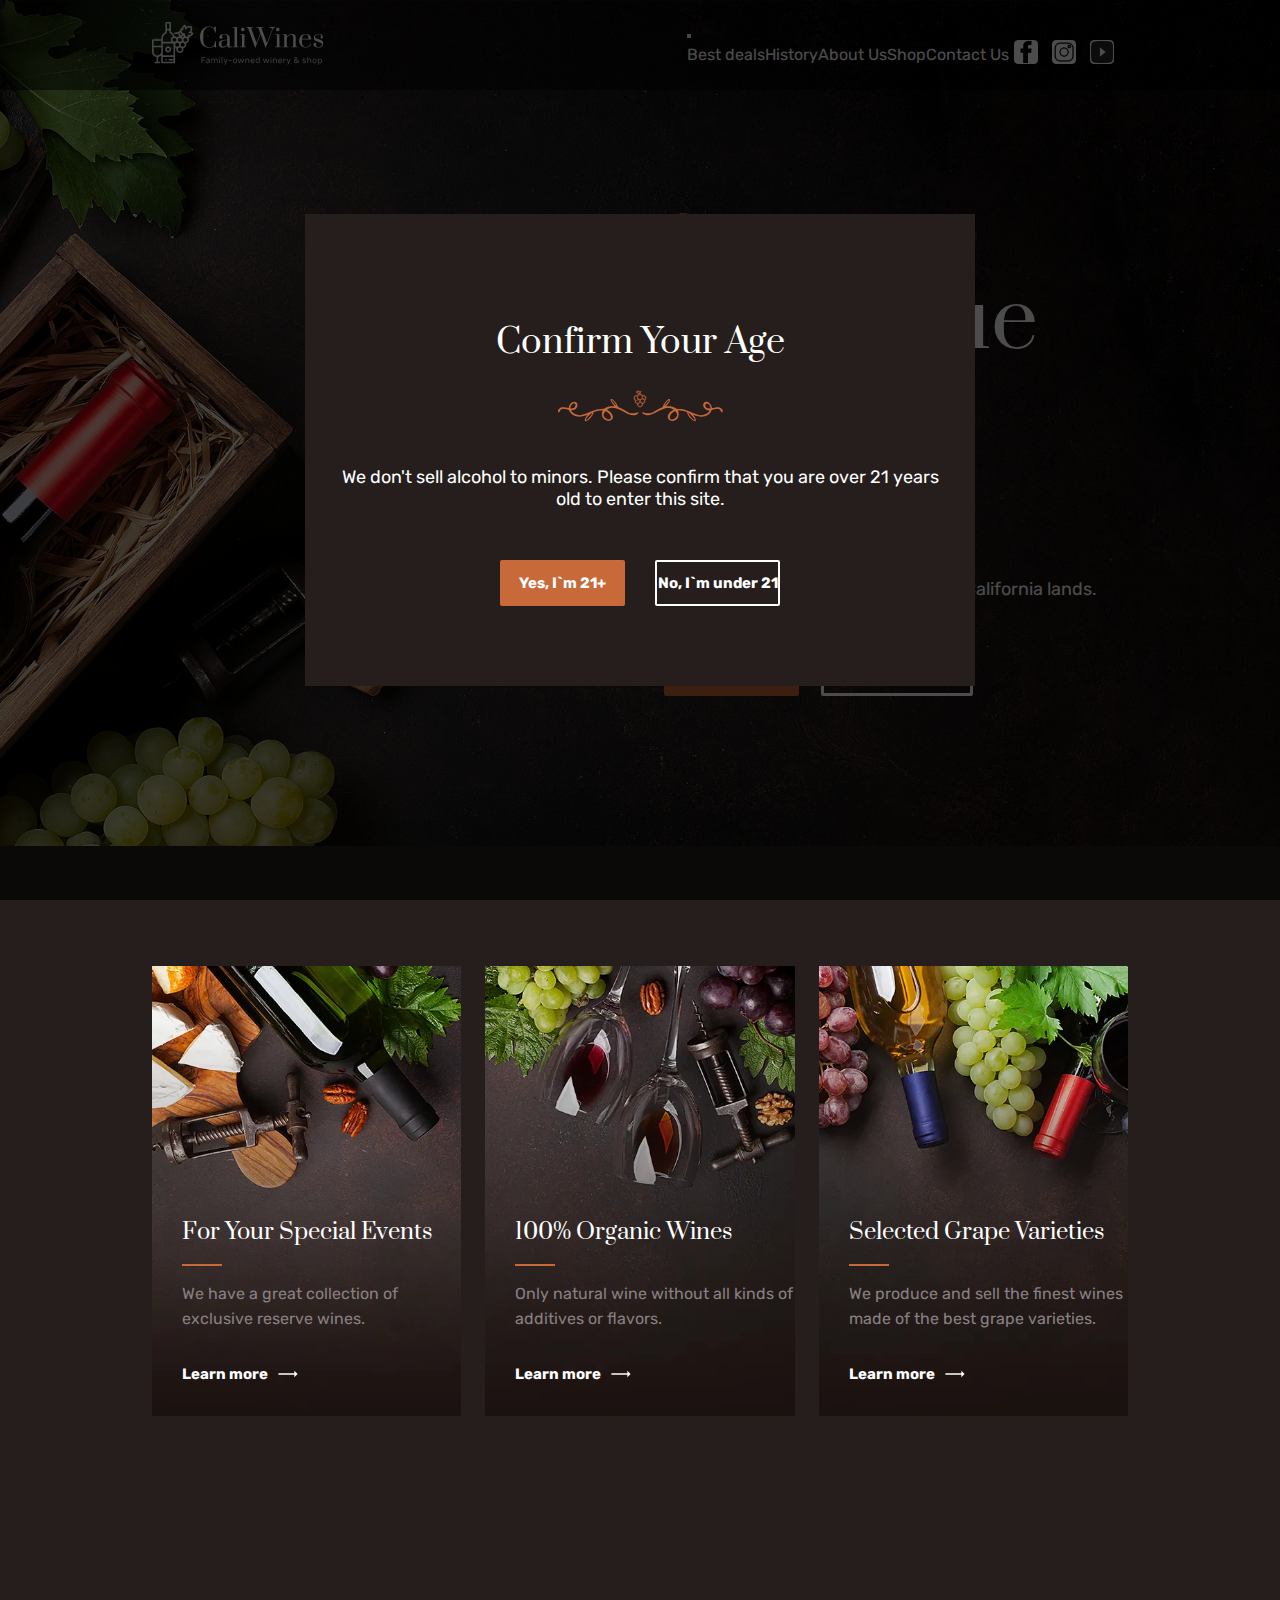
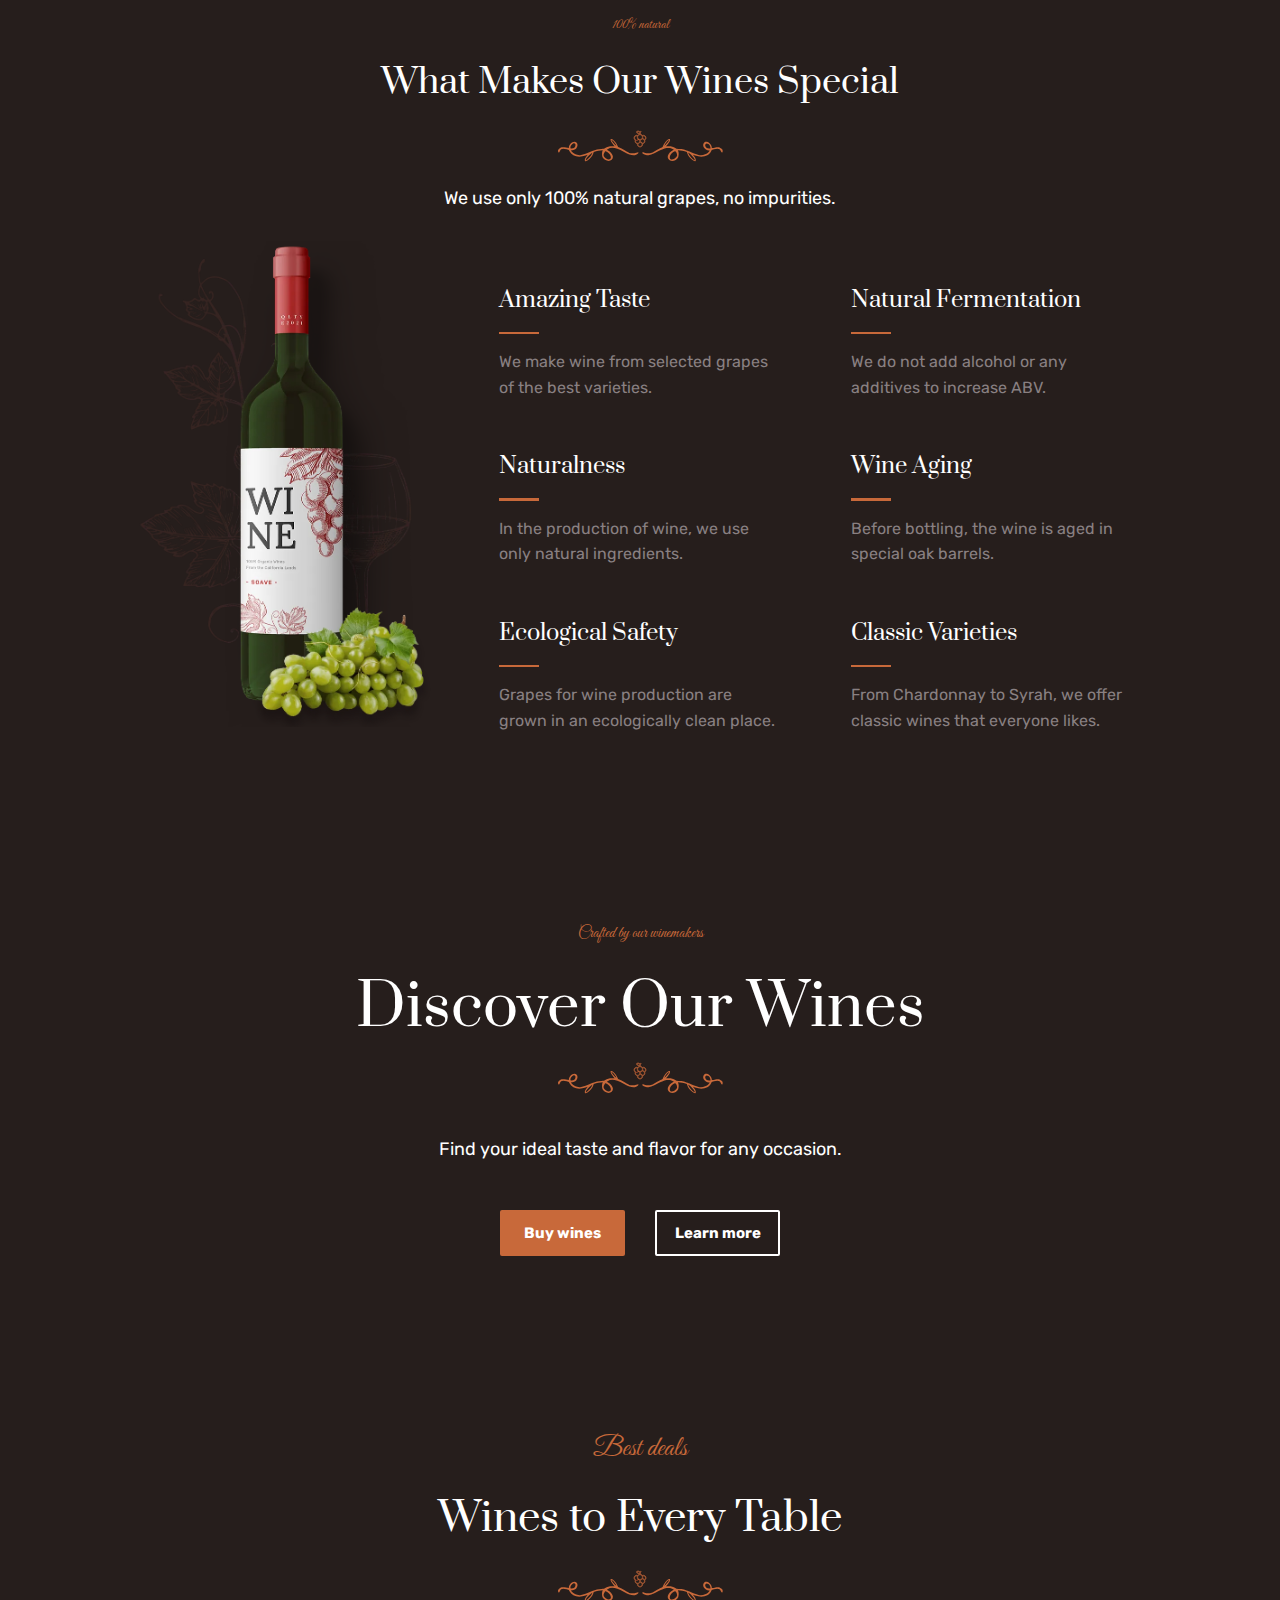
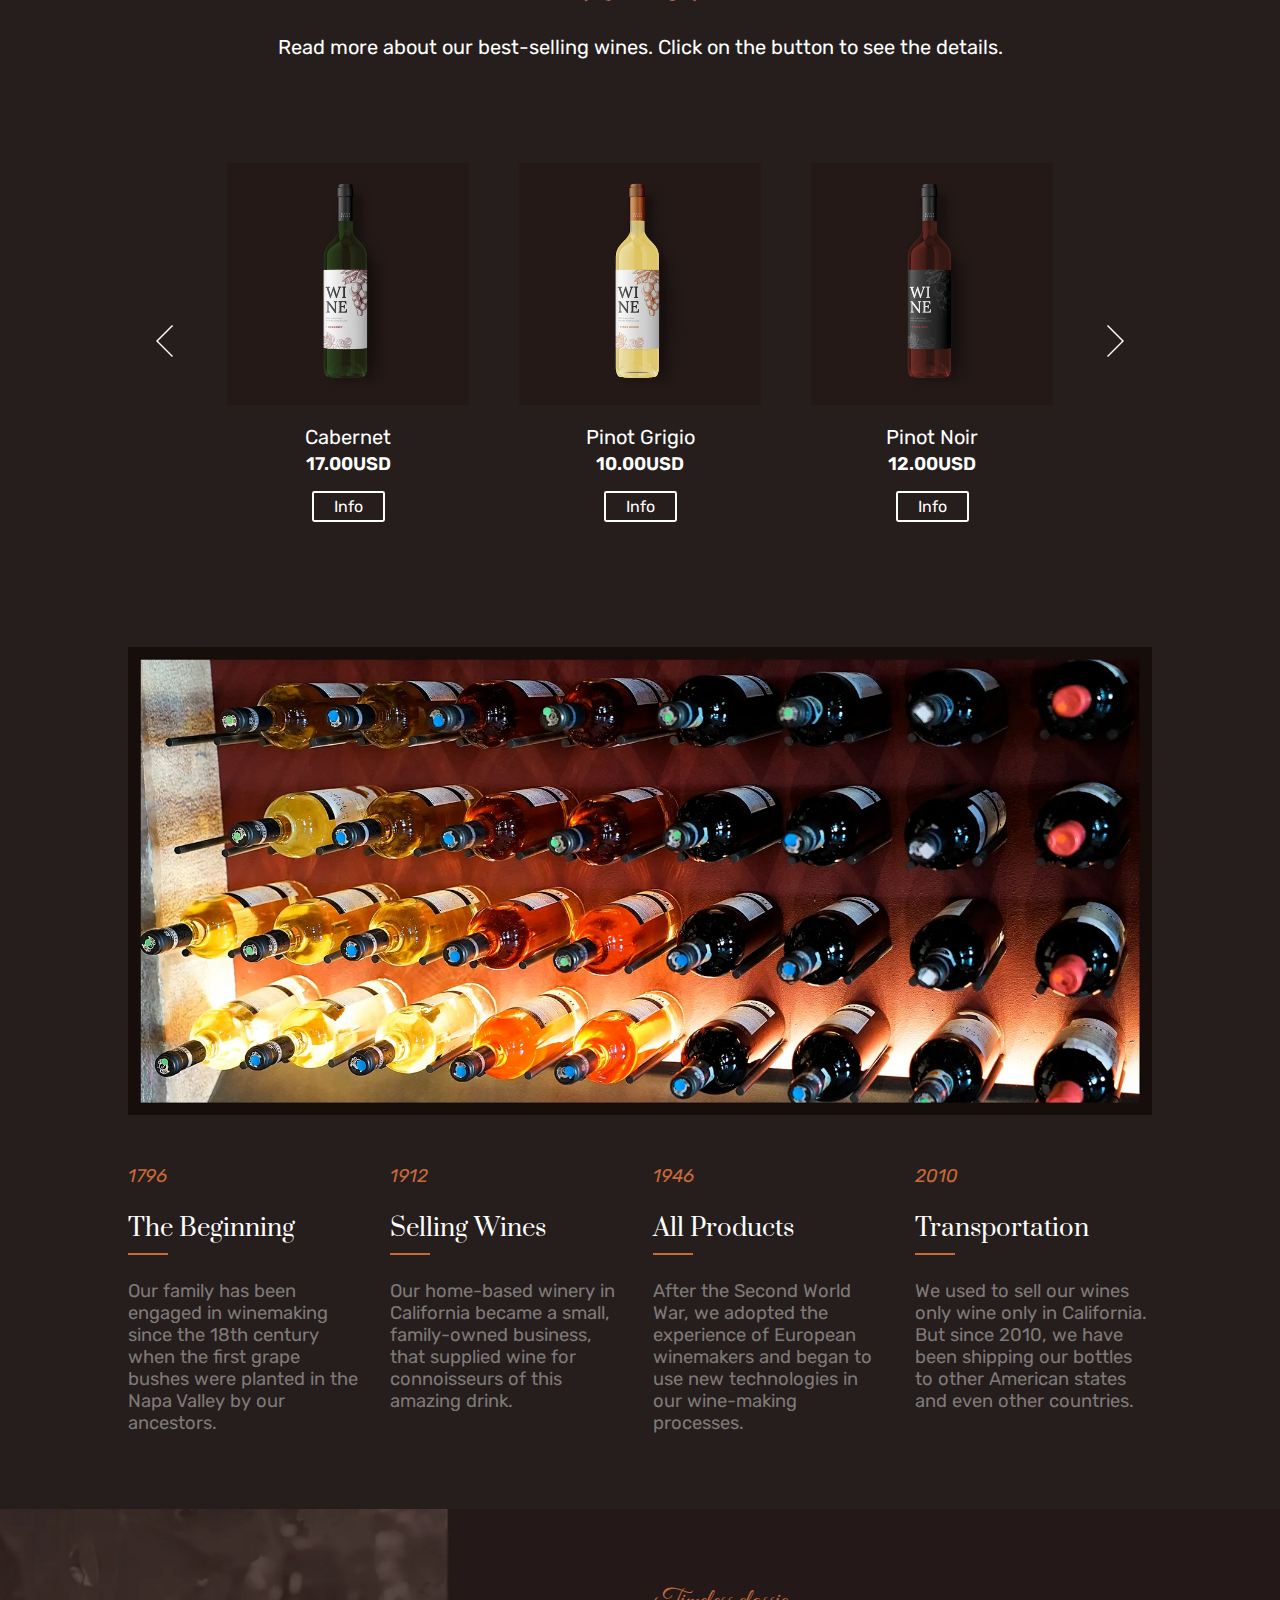
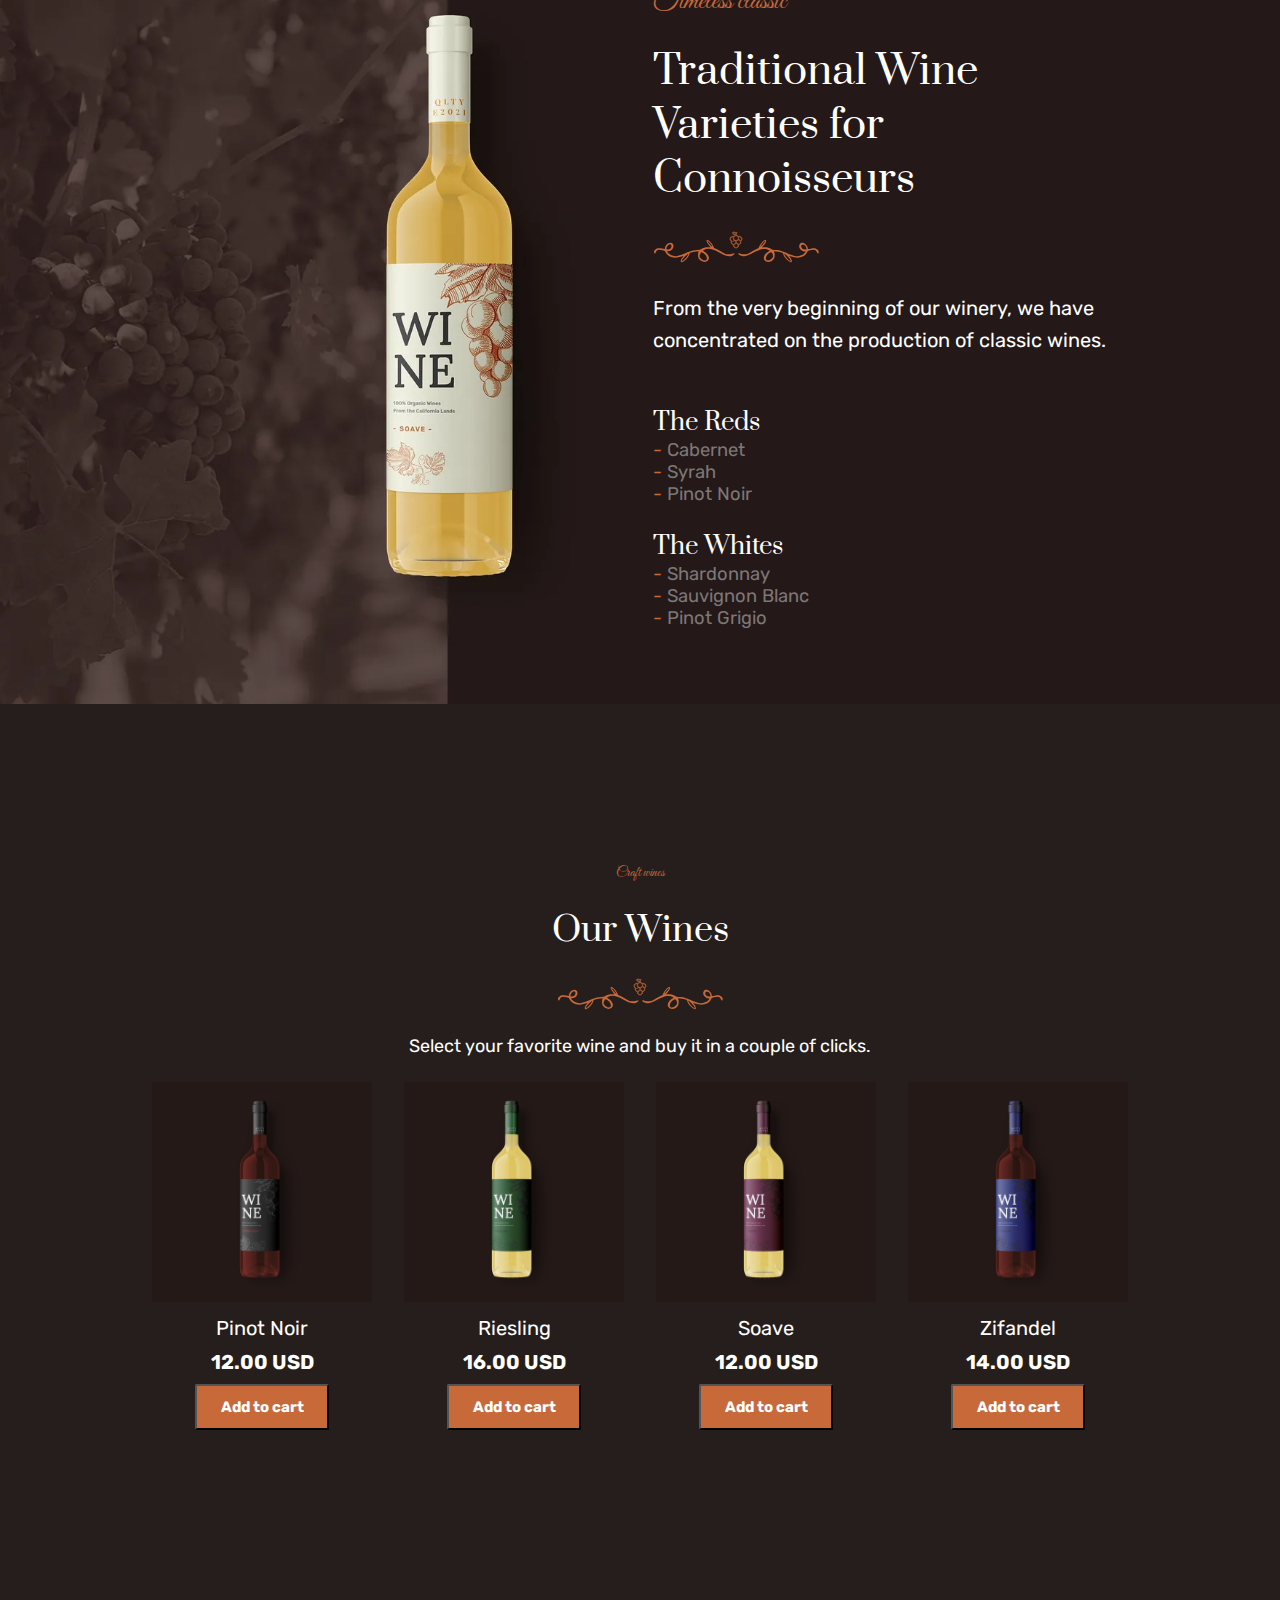
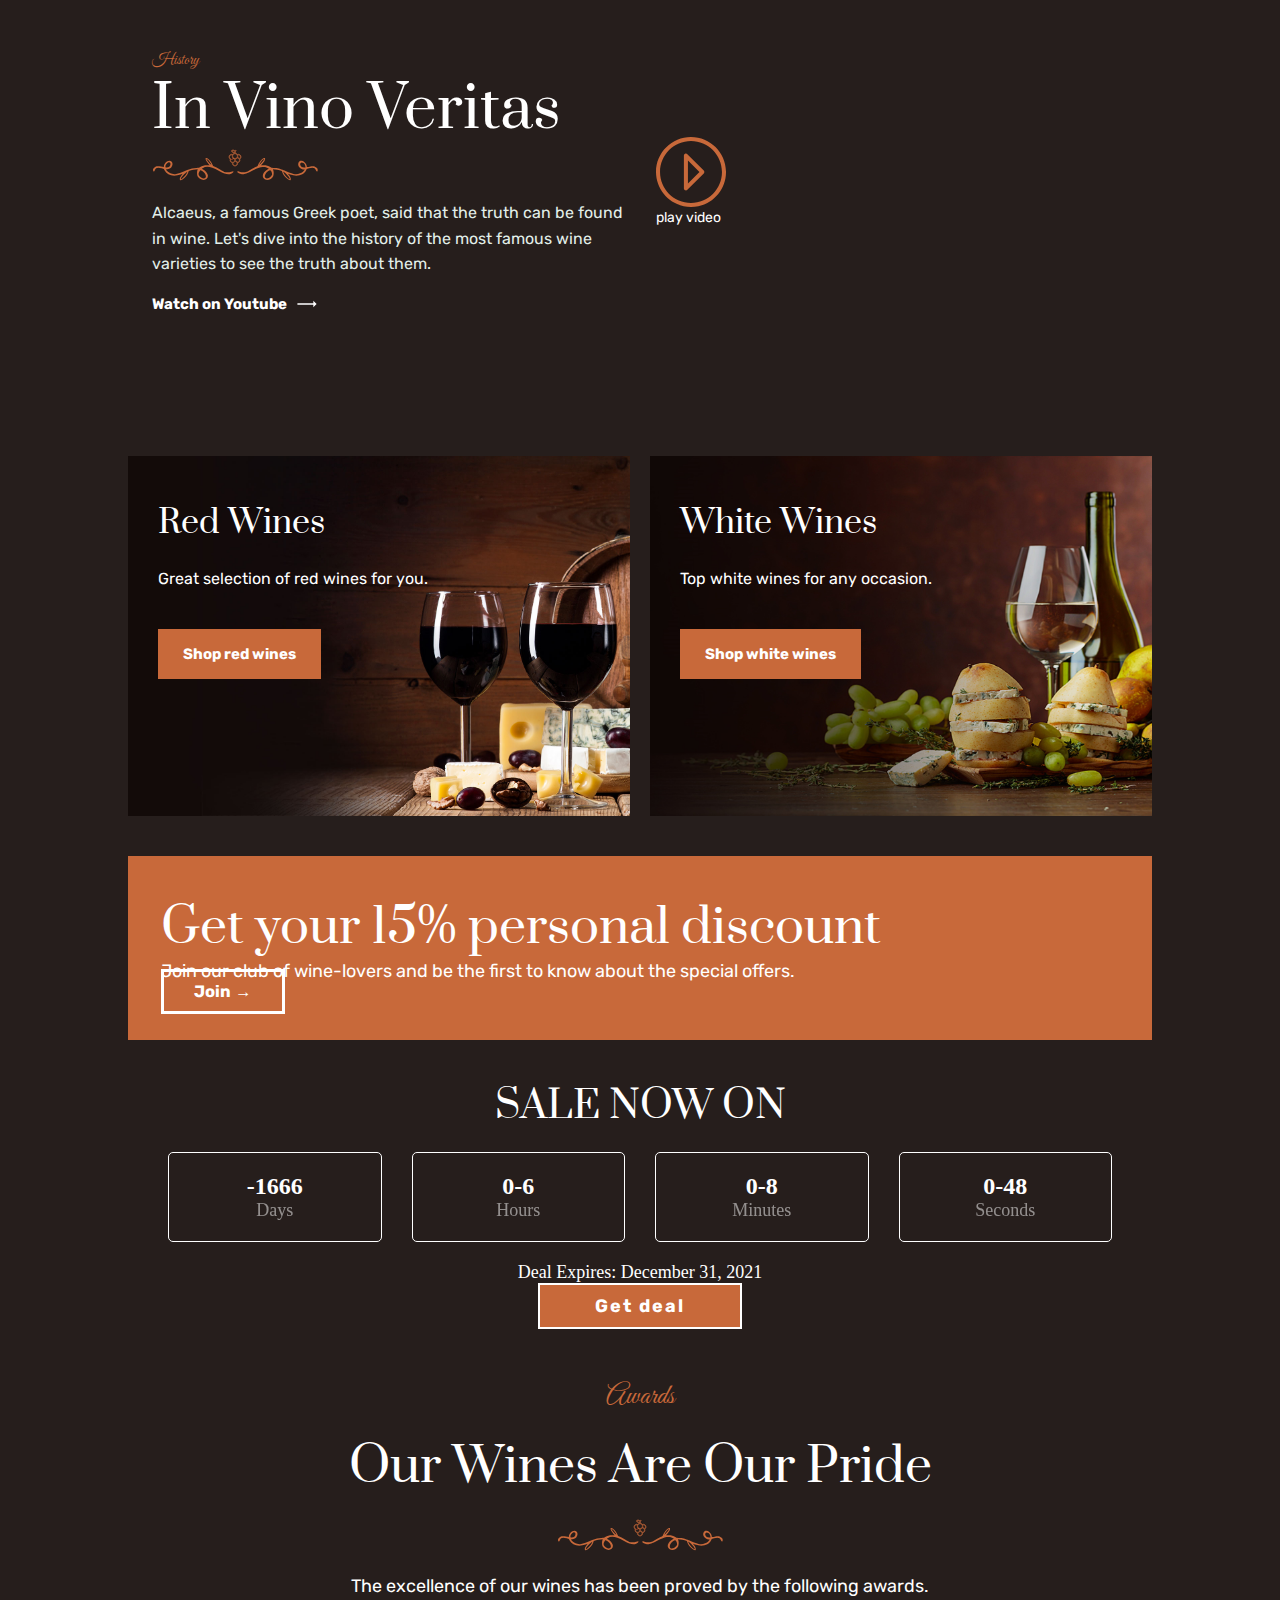
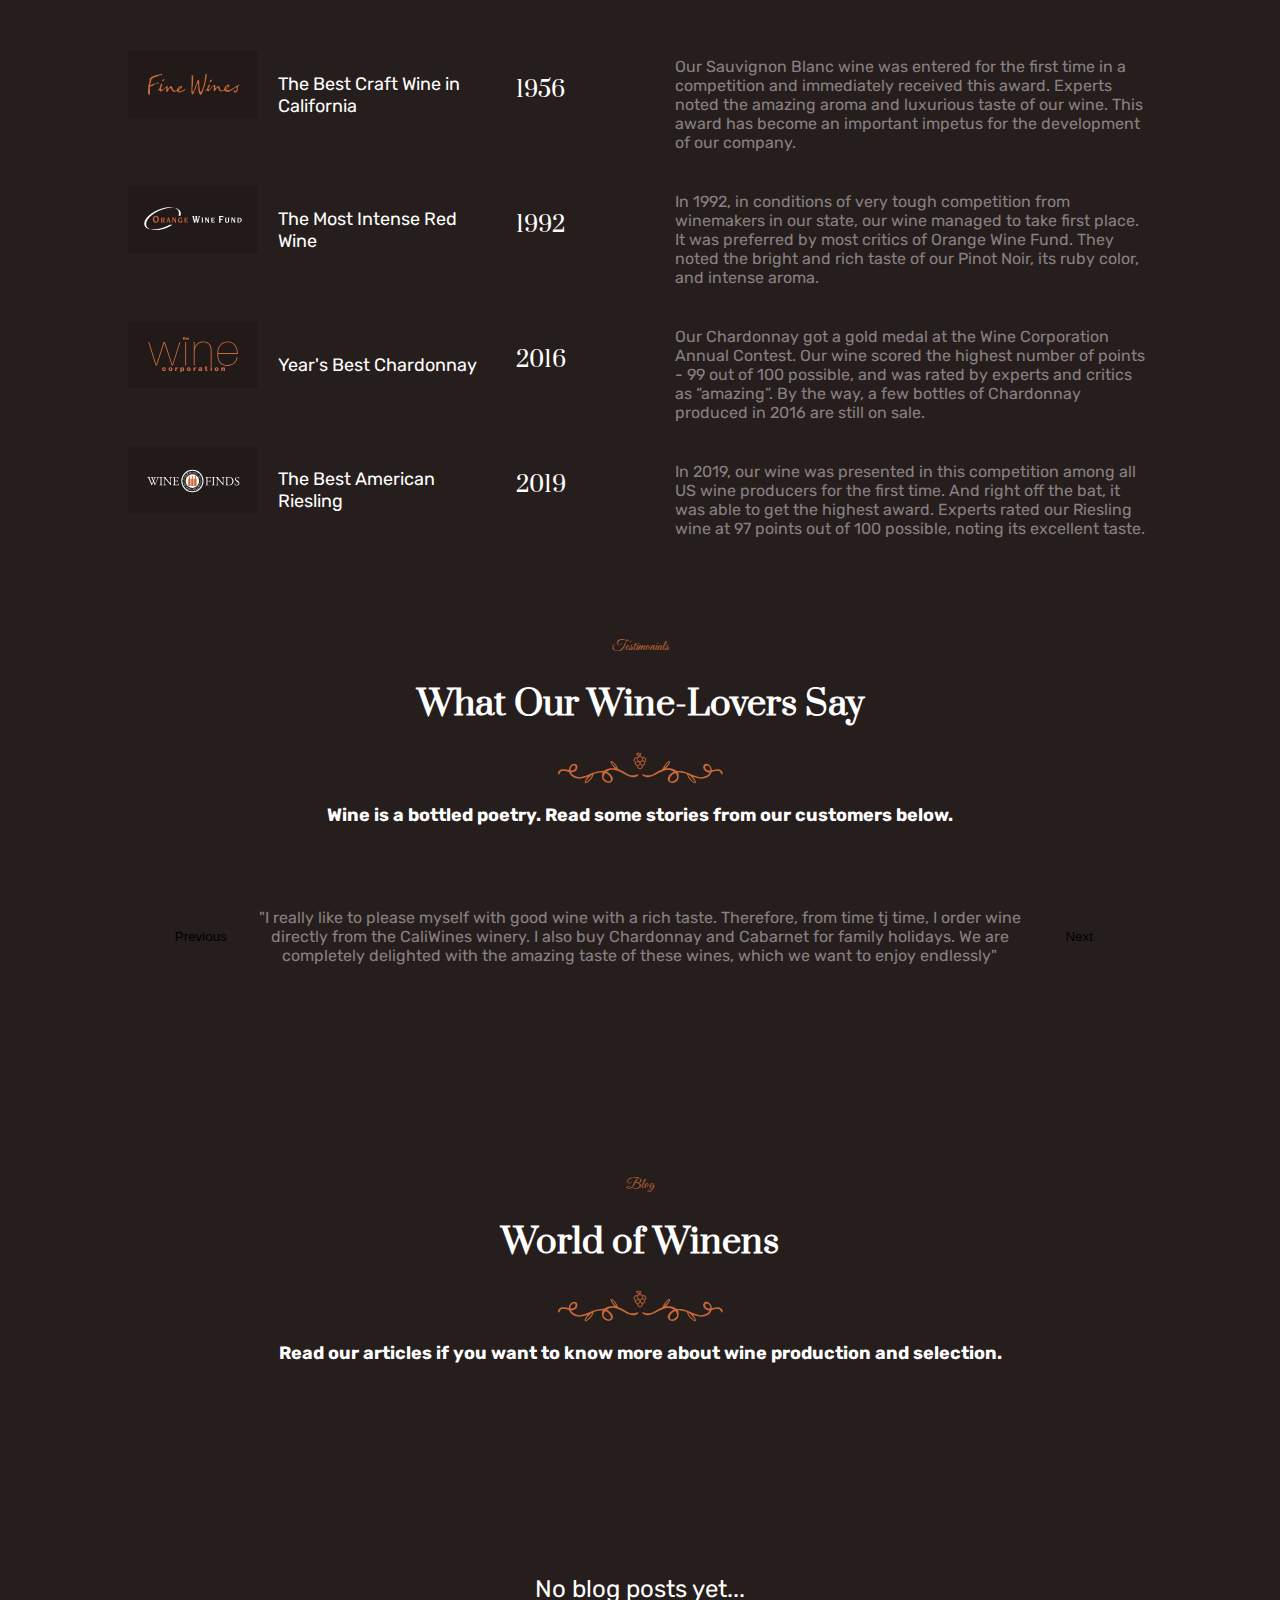
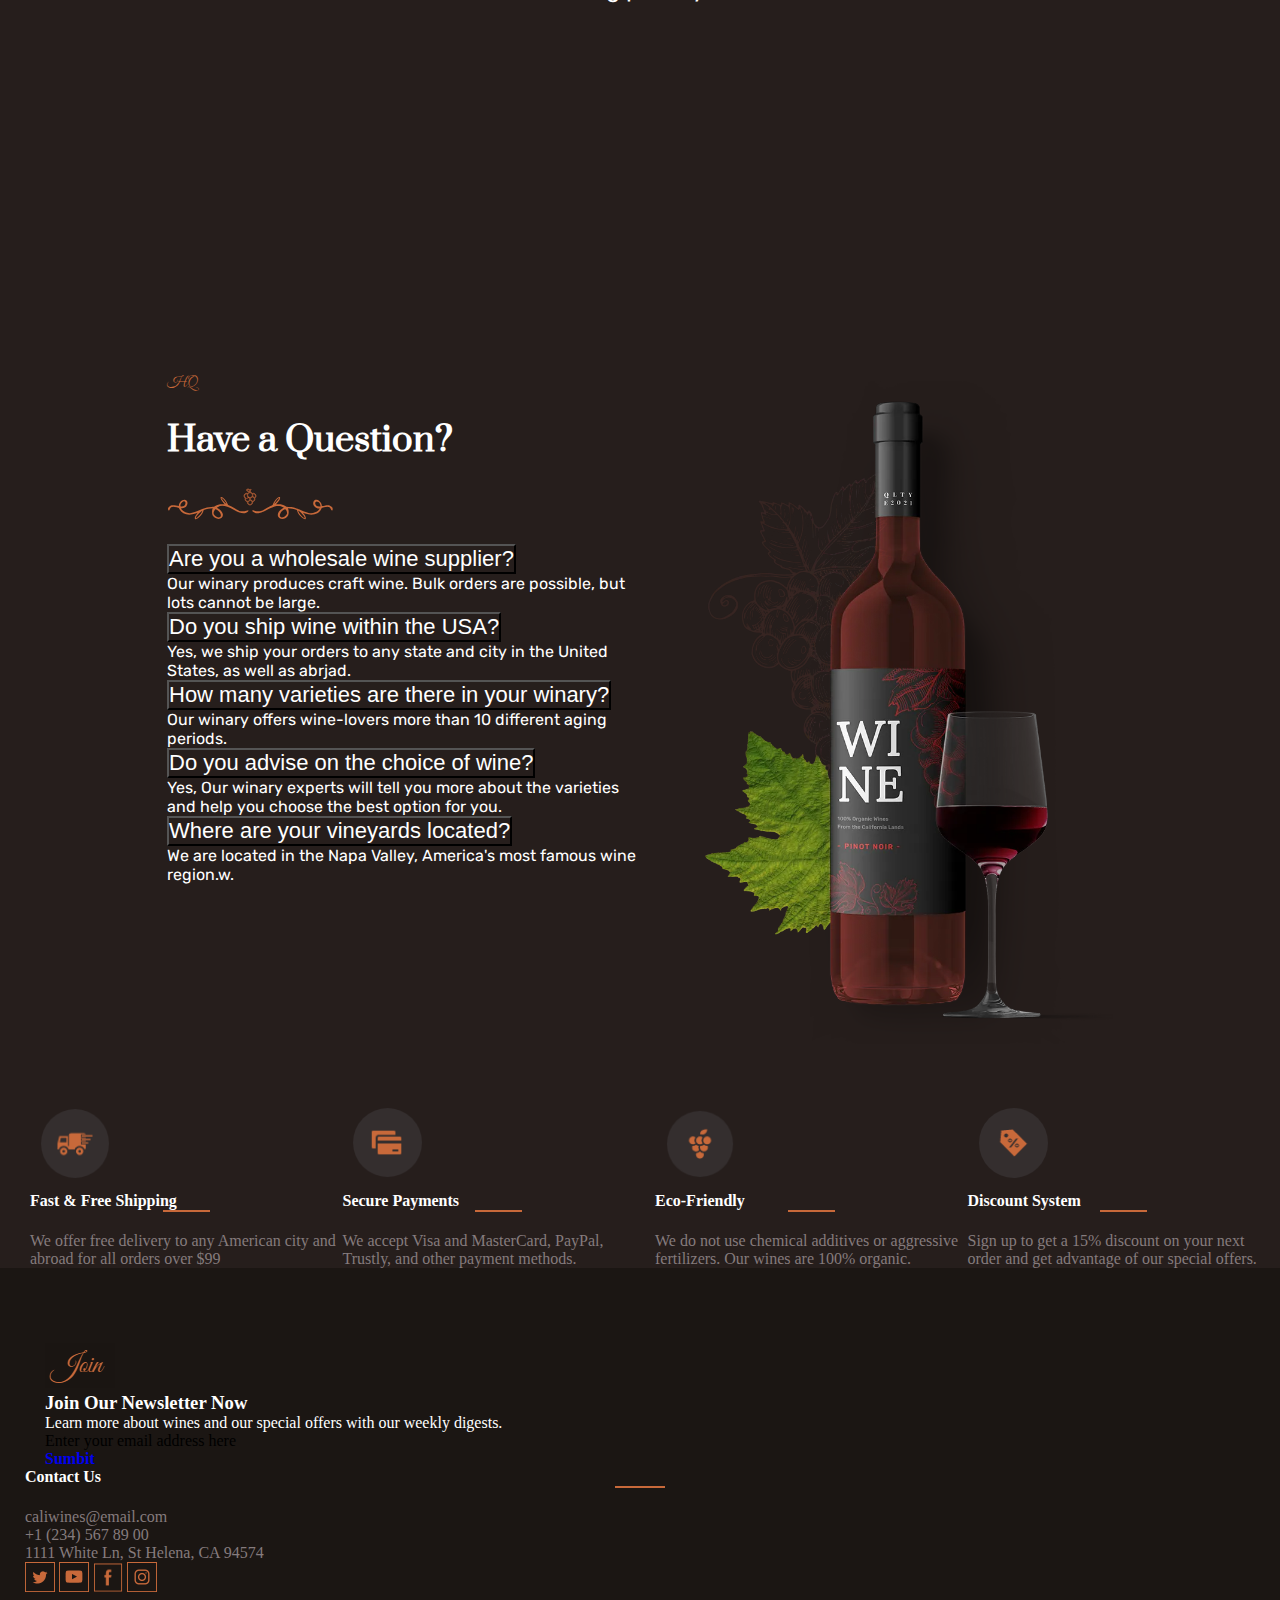
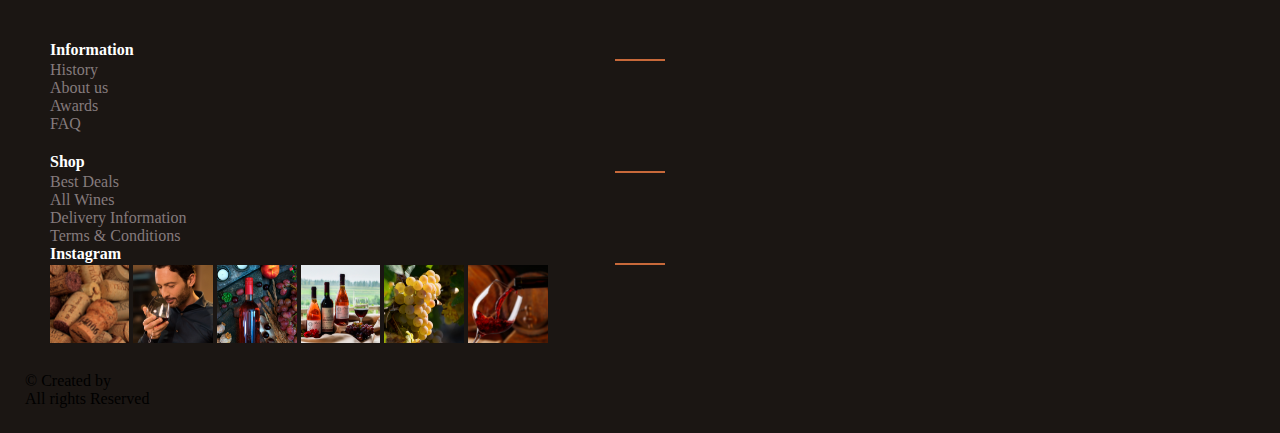
<file: index.html>
<!DOCTYPE html>
<html lang="en">

<head>
    <meta charset="UTF-8">
    <meta http-equiv="X-UA-Compatible" content="IE=edge">
    <meta name="viewport" content="width=device-width, initial-scale=1.0">
    <link href="https://cdn.jsdelivr.net/npm/bootstrap@5.1.3/dist/css/bootstrap.min.css" rel="stylesheet"
        integrity="sha384-1BmE4kWBq78iYhFldvKuhfTAU6auU8tT94WrHftjDbrCEXSU1oBoqyl2QvZ6jIW3" crossorigin="anonymous">

    <!--fonts-start-->
    <link rel="preconnect" href="https://fonts.googleapis.com">
    <link rel="preconnect" href="https://fonts.gstatic.com" crossorigin>
    <link href="https://fonts.googleapis.com/css2?family=Rubik&display=swap" rel="stylesheet">
    <link rel="preconnect" href="https://fonts.googleapis.com">
    <link rel="preconnect" href="https://fonts.gstatic.com" crossorigin>
    <link href="https://fonts.googleapis.com/css2?family=Prata&display=swap" rel="stylesheet">
    <link rel="preconnect" href="https://fonts.googleapis.com">
    <link rel="preconnect" href="https://fonts.gstatic.com" crossorigin>
    <link href="https://fonts.googleapis.com/css2?family=Great+Vibes&display=swap" rel="stylesheet">
    <!--fonts-end-->


    <link type="image/x-icon" href="img/wine-glass-favicon.png" rel="shortcut icon">
    <link rel="stylesheet" href="css/winecards-discount-awards.css">
    <link rel="stylesheet" href="css/winecards.css">
    <link rel="stylesheet" href="css/discount.css">
    <link rel="stylesheet" href="css/countdown.css">
    <link rel="stylesheet" href="css/index.css">
    <link rel="stylesheet" href="css/connect.css">
    <link rel="stylesheet" href="css/header.css">
    <link rel="stylesheet" href="css/our-wines--traditional.css">
    <link rel="stylesheet" href="css/footer.css">
    <link rel="stylesheet" href="css/wine-table-traditional.css">
    <title>Wine Store</title>
    <style>
        .custom-toggler .navbar-toggler-icon {
            background-image: url("data:image/svg+xml;charset=utf8,%3Csvg viewBox='0 0 32 32' xmlns='http://www.w3.org/2000/svg'%3E%3Cpath stroke='rgba(255,255,255, 0.9)' stroke-width='2' stroke-linecap='round' stroke-miterlimit='10' d='M4 8h24M4 16h24M4 24h24'/%3E%3C/svg%3E");
        }
    </style>
</head>

<body class="lock">
    <!--START SVIATOSLAV-->
    <div class="window-confirm-your-age-full-screen" id='window-confirm-your-age-full-screen'>
        <div class="window-confirm-your-age">
            <section class="window-confirm-your-text">
                <span class="h-dark-background-font h-dark-background">Confirm Your Age</span>
                <div>
                    <img src="img/decor.svg" alt="decor">
                </div>
                <span class="text-under-decor-font text-under-decor-image-backgound">We don't sell alcohol to minors.
                    Please
                    confirm that you are over 21 years old to enter this site.</span>
                <div class="two-button">
                    <a class="button-with-orange-background yes21" href="#">Yes, I`m 21+</a>
                    <a class="button-without-background lessThan21" href="#">No, I`m under 21</a>
                    <!-- <a class="button-without-background" onclick="lessThan21 ()" href="#">No, I`m under 21</a> -->
                </div>
            </section>
        </div>
    </div>
    <!--END SVIATOSLAV-->
    <header>
        <nav class="navbar navbar-expand-lg navigation-menu-header">
            <div class="header container-index">
                <div class="content-header">
                    <div class="header-logo">
                        <img src="img/header-section/logo-header.svg" alt="logo-header">
                    </div>
                    <div class="burger-menu">
                        <button class="navbar-toggler custom-toggler" type="button" data-bs-toggle="collapse"
                            data-bs-target="#header-nav" aria-controls="header-nav" aria-expanded="false"
                            aria-label="Toggle navigation">
                            <span class="navbar-toggler-icon"></span>
                        </button>
                        <div class="collapse navbar-collapse" id="header-nav">
                            <div class="menu">
                                <a class="nav-link" href="#best-deals">Best deals</a>
                                <a class="nav-link" href="#history">History</a>
                                <a class="nav-link" href="#traditional-wine-varietes">About Us</a>
                                <a class="nav-link" href="#our-wines">Shop</a>
                                <a class="nav-link" href="#contact-us">Contact Us</a>
                                <div class="soc-icon">
                                    <a href="https://www.facebook.com/"><img src="img/header-section/facebook.png"
                                            alt="Icon Facebook"></>
                                        <a href="https://www.instagram.com/"><img src="img/header-section/instagram.png"
                                                alt="Icon Instagram"></>
                                            <a href="https://www.youtube.com/"><img src="img/header-section/youtube.png"
                                                    alt="Icon Youtube"></a>>
                                </div>
                            </div>
                        </div>
                    </div>
                </div>
            </div>
        </nav>
        <div class="hero container-index">
            <div class="section-header">
                <div class="empty-section-in-header"></div>
                <div class="content-hero">
                    <div class="headerClock"></div>
                    <h5><span class="taste our">Taste our</span></h5>
                    <h1>Boutique Wines</h1>
                    <img src="img/header-section/picture-grapes-block.svg" alt="logo-hero">
                    <p class="tekst">Grown with love and respect for the California lands.</p>
                    <div class="buttons">
                        <div class="shop-now">
                            <a href="#our-wines">Shop now</a>
                        </div>
                        <div class="learn-more">
                            <a href="#our-wines-special">Learn more</a>
                        </div>
                    </div>
                </div>
            </div>
        </div>
    </header>
    <!--START SVIATOSLAV-->
    <div class="wine-table">
        <div class="container-index">
            <div class="our-special-wines-plus-cards container-index">
                <class class="anchor-on-page">
                    <section class="special-events-card info-card">
                        <span class="h-info-card-font">For Your Special Events</span>
                        <div class="orange-line"></div>
                        <span class="just-text-font">We have a great collection of exclusive reserve wines.</span>
                        <div class="link-with-arrow">
                            <a class="text-link-main" href="#best-deals">Learn more <img class="arrow"
                                    src="img/our-wines--traditional/arrow-right.svg" alt="arrow-right">
                            </a>
                        </div>

                    </section>

                    <section class="organic-wines-card info-card">
                        <span class="h-info-card-font">100% Organic Wines</span>
                        <div class="orange-line"></div>
                        <span class="just-text-font">Only natural wine without all kinds of additives or flavors.</span>
                        <div class="link-with-arrow">
                            <a class="text-link-main" href="#">Learn more <img class="arrow"
                                    src="img/our-wines--traditional/arrow-right.svg" alt="arrow-right">
                            </a>
                        </div>

                    </section>

                    <section class="grape-varieties-card info-card">
                        <span class="h-info-card-font">Selected Grape Varieties</span>
                        <div class="orange-line"></div>
                        <span class="just-text-font">We produce and sell the finest wines made of the best grape
                            varieties.</span>
                        <div class="link-with-arrow">
                            <a class="text-link-main" href="#">Learn more <img class="arrow"
                                    src="img/our-wines--traditional/arrow-right.svg" alt="arrow-right">
                            </a>
                        </div>

                    </section>
                </class>
            </div>
            <div id="our-wines-special">
                <section class="our-wines-special-text">
                    <span class="decor-text-font decor-text">100% natural</span>
                    <span class="h-dark-background-font h-dark-background">What Makes Our Wines Special</span>
                    <img src="img/decor.svg" alt="decor">
                    <span class="text-under-decor-font text-under-decor">We use only 100% natural grapes, no
                        impurities.</span>
                </section>
                <div class="bottle-with-column">
                    <div class="row">
                        <div class="bottle">
                            <img class='bottle-wine-special' src="img/our-wines--traditional/bottle.webp" alt="bottle">
                        </div>
                        <div class="column-center">
                            <div class="preference">
                                <span class="h-preference-font">Amazing Taste</span>
                                <div class="orange-line"></div>
                                <div class="just-text-font">We make wine from selected grapes of the best varieties.
                                </div>
                            </div>

                            <div class="preference">
                                <span class="h-preference-font">Naturalness</span>
                                <div class="orange-line"></div>
                                <div class="just-text-font">In the production of wine, we use only natural
                                    ingredients.
                                </div>
                            </div>

                            <div class="preference">
                                <span class="h-preference-font">Ecological Safety</span>
                                <div class="orange-line"></div>
                                <div class="just-text-font">Grapes for wine production are grown in an ecologically
                                    clean place.</div>
                            </div>
                        </div>
                        <div class="column-right">
                            <div class="preference">
                                <span class="h-preference-font">Natural Fermentation</span>
                                <div class="orange-line"></div>
                                <div class="just-text-font">We do not add alcohol or any additives to increase ABV.
                                </div>
                            </div>

                            <div class="preference">
                                <span class="h-preference-font">Wine Aging</span>
                                <div class="orange-line"></div>
                                <div class="just-text-font">Before bottling, the wine is aged in special oak
                                    barrels.
                                </div>
                            </div>

                            <div class="preference">
                                <span class="h-preference-font">Classic Varieties</span>
                                <div class="orange-line"></div>
                                <div class="just-text-font">From Chardonnay to Syrah, we offer classic wines that
                                    everyone likes.</div>
                            </div>
                        </div>
                    </div>
                </div>
            </div>
        </div>
        <div class="discover-our-wines-bg">
            <div class="container-index discover-our-wines">
                <span class="decor-text-font">Crafted by our winemakers</span>
                <span class="h-image-background-font h-image-background">Discover Our Wines</span>
                <div>
                    <img src="img/decor.svg" alt="decor">
                </div>
                <span class="text-under-decor-font text-under-decor-image-backgound">Find your ideal taste and flavor
                    for
                    any occasion.</span>
                <div class="two-button">
                    <a class="button-with-orange-background" href="#our-wines">Buy wines</a>
                    <a class="button-without-background" href="#">Learn more</a>
                </div>
            </div>
        </div>
    </div>

    <!--END SVIATOSLAV-->

    <!--Kateryna-->

    <div class="wine-table" id="best-deals">
        <div class="wines-to-every-table">
            <div class="wines-to-every-table-container">
                <div class="decor-text-wine-traditional">Best deals</div>
                <div class="name-of-section">Wines to Every Table</div>
                <div><img class="main-decor-element" src="img/decor.svg" alt="decor-element"></div>
                <span class="bold-main-text">Read more about our best-selling wines. Click on the button to see the
                    details.</span>
            </div>

            <div class="products-carusel">
                <button class="prewWine"><img class="bottom-arrow" src="img/wine-table-traditional/arrow-left.svg"
                        alt="Arrow left"></button>
                <div class="wine-carusel"></div>
                <button class="nextWine"><img class="bottom-arrow" src="img/wine-table-traditional/arrow-right.svg"
                        alt="Arrow right"></button>

            </div>


        </div>
        <div class="photo-and-description-year">
            <div class="photo-with-many-bottles" id="history">
                <img class="many-bottles" src="img/wine-table-traditional/manyBottles.webp" alt="Many wine bottles">
            </div>
            <div class="year-and-description">
                <article class="year-description">
                    <div class="year-text">1796</div>
                    <div class="name-of-article">The Beginning</div>
                    <div class="orange-line"></div>
                    <div class="grey-main-text">
                        Our family has been engaged in winemaking since the 18th century when the first grape bushes
                        were
                        planted in the Napa Valley by our ancestors.
                    </div>
                </article>
                <article class="year-description">
                    <div class="year-text">1912</div>
                    <div class="name-of-article">Selling Wines</div>
                    <div class="orange-line"></div>
                    <div class="grey-main-text">
                        Our home-based winery in California became a small, family-owned business, that supplied
                        wine
                        for
                        connoisseurs of this amazing drink.
                    </div>
                </article>
                <article class="year-description">
                    <div class="year-text">1946</div>
                    <div class="name-of-article">All Products</div>
                    <div class="orange-line"></div>
                    <div class="grey-main-text">
                        After the Second World War, we adopted the experience of European winemakers and began to
                        use
                        new
                        technologies in our wine-making processes.
                    </div>
                </article>
                <article class="year-description">
                    <div class="year-text">2010</div>
                    <div class="name-of-article">Transportation</div>
                    <div class="orange-line"></div>
                    <div class="grey-main-text">
                        We used to sell our wines only wine only in California. But since 2010, we have been
                        shipping
                        our
                        bottles to other American states and even other countries.
                    </div>
                </article>


            </div>

        </div>

        <div class="background-one-wine">
            <div class="different-wine-description" id="traditional-wine-varietes">

                <article>
                    <div class="empty-grid-wine"></div>
                </article>
                <article class="wine-description-background-bottle">
                    <div class="decor-text-wine-traditional">Timeless classic</div>
                    <div class="name-of-section-left">Traditional Wine Varieties for Connoisseurs</div>

                    <div><img class="main-decor-element" src="img/decor.svg" alt="decor-element"></div>

                    <div class="bold-main-text-left">From the very beginning of our winery, we have concentrated on the
                        production of classic wines.</div>

                    <div class="name-of-article">The Reds</div>
                    <div class="grey-main-text-left"><span class="tire">-</span> Cabernet</div>
                    <div class="grey-main-text-left"><span class="tire">-</span> Syrah</div>
                    <div class="grey-main-text-left"><span class="tire">-</span> Pinot Noir</div>

                    <div class="name-of-article">The Whites</div>
                    <div class="grey-main-text-left"><span class="tire">-</span> Shardonnay</div>
                    <div class="grey-main-text-left"><span class="tire">-</span> Sauvignon Blanc</div>
                    <div class="grey-main-text-left last-el-in-description"><span class="tire">-</span> Pinot Grigio
                    </div>

                </article>


            </div>


        </div>

    </div>


    <!--Kateryna-->



    <!--START SVIATOSLAV-->
    <div class="wine-table">
        <div class="container-index">
            <div id="our-wines">
                <section class="title-our-wines">
                    <span class="decor-text-font decor-text">Craft wines</span>
                    <span class="h-dark-background-font h-dark-background">Our Wines</span>
                    <img src="img/decor.svg" alt="decor">
                    <span class="text-under-decor-font text-under-decor">Select your favorite wine and buy it in a
                        couple of
                        clicks.</span>
                </section>
                <div class="assortment"></div>
            </div>
        </div>
        <div class="in-vino-with-play-video-bg">
            <div class="container-index">
                <div class="in-vino-with-play-video in-vino-with-play-video-flex in-vino-with-play-video-grid">
                    <div class="in-vino">
                        <span class="decor-text-font">History</span>
                        <span class="h-image-background-font h-image-background h-in-vino">In Vino Veritas</span>
                        <div><img src="img/decor.svg" alt="decor"></div>
                        <span class="just-text-in-vino-veritas-font just-text-in-vino-veritas">Alcaeus, a famous
                            Greek
                            poet,
                            said that the truth can be
                            found in wine. Let's
                            dive into the history
                            of the most famous wine varieties to see the truth about them.
                        </span>
                        <div class="link-with-arrow">
                            <a class="text-link-main" href="#">Watch on Youtube
                                <img class="arrow" src="img/our-wines--traditional/arrow-right.svg" alt="arrow-right">
                            </a>
                        </div>

                    </div>
                    <div class="play-video">
                        <img class="play-img" src="img/our-wines--traditional/play-video.svg" alt="">
                        <span class="play-text">play video</span>
                    </div>
                </div>
            </div>
        </div>
    </div>

    <!--END SVIATOSLAV-->





    <!-- Rostik Pyliak start-code -->
    <div class="red-white-wines">
        <div class="container-index">
            <div class="red-white-wines-row">
                <div class="red-wines">
                    <p class="red-wines-title">Red Wines</p>
                    <p class="red-wines-about">Great selection of red wines for you.</p>
                    <a href="products-with-burger.html" class="shop-wine-btn">Shop red wines</a>
                </div>

                <div class="white-wines">
                    <p class="white-wines-title">White Wines</p>
                    <p class="white-wines-about">Top white wines for any occasion. </p>
                    <a href="products-with-burger.html" class="shop-wine-btn">Shop white wines</a>
                </div>
            </div>
        </div>
    </div>

    <div class="discount">
        <div class="container-index">
            <div class="discount-block">
                <h2 class="discount-title">Get your 15% personal discount</h2>
                <p class="discount-subtitle">Join our club of wine-lovers and be the first to know about the special
                    offers.</p>
                <a href="#" class="discount-btn">Join →</a>
            </div>
        </div>
    </div>

    <div class="countdown">
        <div class="container-index">
            <h2 class="countdown-title">SALE NOW ON</h2>
            <div class="countdown-row" id="countdown-row">
                <div class="time">
                    <h2 id="days">00</h2>
                    <small>Days</small>
                </div>

                <div class="time">
                    <h2 id="hours">00</h2>
                    <small>Hours</small>
                </div>

                <div class="time">
                    <h2 id="minutes">00</h2>
                    <small>Minutes</small>
                </div>

                <div class="time">
                    <h2 id="seconds">00</h2>
                    <small>Seconds</small>
                </div>
            </div>
            <p class="countdown-expire">Deal Expires: December 31, 2021</p>
            <a href="#our-wines" class="countdown-btn">Get deal</a>
        </div>
    </div>

    <div class="awards">
        <div class="container-index">
            <h5 class="awards-suptitle">Awards</h5>
            <h2 class="awards-title">Our Wines Are Our Pride</h2>
            <div class="awards-decor">
                <img src="img/decor.svg" alt="Decor Logo">
            </div>
            <h5 class="awards-subtitle">The excellence of our wines has been proved by the following awards.</h5>

            <div class="awards-wrapper">
                <div class="awards-row">
                    <img class="awards-icon" src="img/winecards-discount-awards/finewineslogo.svg" alt="Fine Wines">
                    <p class="awards-nominee">The Best Craft Wine in California</p>
                    <h4 class="awards-year">1956</h4>
                    <p class="awards-about">Our Sauvignon Blanc wine was entered for the first time in a competition
                        and immediately received this award. Experts noted the amazing aroma and luxurious taste of
                        our wine. This award has become an important impetus for the development of our company.
                    </p>
                </div>

                <div class="awards-row">
                    <img class="awards-icon" src="img/winecards-discount-awards/winefundlogo.svg"
                        alt="Orange Wine Fund">
                    <p class="awards-nominee">The Most Intense Red Wine</p>
                    <h4 class="awards-year">1992</h4>
                    <p class="awards-about">In 1992, in conditions of very tough competition from winemakers in our
                        state, our wine managed to take first place. It was preferred by most critics of Orange Wine
                        Fund. They noted the bright and rich taste of our Pinot Noir, its ruby color, and intense
                        aroma.
                    </p>
                </div>

                <div class="awards-row">
                    <img class="awards-icon" src="img/winecards-discount-awards/corporationlogo.svg"
                        alt="Wine Corporation">
                    <p class="awards-nominee">Year's Best Chardonnay</p>
                    <h4 class="awards-year">2016</h4>
                    <p class="awards-about">Our Chardonnay got a gold medal at the Wine Corporation Annual Contest.
                        Our wine scored the highest number of points - 99 out of 100 possible, and was rated by
                        experts and critics as “amazing”. By the way, a few bottles of Chardonnay produced in 2016
                        are still on sale.
                    </p>
                </div>

                <div class="awards-row">
                    <img class="awards-icon" src="img/winecards-discount-awards/winefindslogo.svg" alt="Wine Finds">
                    <p class="awards-nominee">The Best American Riesling</p>
                    <p class="awards-year">2019</p>
                    <p class="awards-about">In 2019, our wine was presented in this competition among all US wine
                        producers for the first time. And right off the bat, it was able to get the highest award.
                        Experts rated our Riesling wine at 97 points out of 100 possible, noting its excellent
                        taste.
                    </p>
                </div>
            </div>
            <!-- Rostik Pyliak end-code -->


            <!-- Antonina start code-->
            <div class="container-connect">
                <section class="testimonials">
                    <div class="testimonials-header">
                        <p class="slogan">Testimonials</p>
                        <h1 class="title-connect">What Our Wine-Lovers Say</h1>
                        <img class="awards-logo" src="img/decor.svg" alt="Awards Logo">
                        <h2 class="text-content">Wine is a bottled poetry. Read some stories from our customers below.
                        </h2>
                    </div>
                    <div class="carousel">
                        <button class="carousel-prev" type="button" data-bs-target="#carouselExampleIndicators"
                            data-bs-slide="prev">
                            <span class="carousel-control-prev-icon" aria-hidden="true"></span>
                            <span class="visually-hidden">Previous</span></button>
                        <div class="slide"></div>
                        <button class="carousel-next" type="button" data-bs-target="#carouselExampleIndicators"
                            data-bs-slide="next">
                            <span class="carousel-control-next-icon" aria-hidden="true"></span>
                            <span class="visually-hidden">Next</span></button>
                        <!--<div id="carouselExampleIndicators" class="carousel slide" data-bs-ride="carousel">
                            <div class="carousel-indicators">
                                <button type="button" data-bs-target="#carouselExampleIndicators" data-bs-slide-to="0"
                                    class="active" aria-current="true" aria-label="Slide 1"></button>
                                <button type="button" data-bs-target="#carouselExampleIndicators" data-bs-slide-to="1"
                                    aria-label="Slide 2"></button>
                                <button type="button" data-bs-target="#carouselExampleIndicators" data-bs-slide-to="2"
                                    aria-label="Slide 3"></button>
                            </div>
                            <div class="carousel-item">
                                <p class="reviews">"We were to hold a responsible event with a buffet table and
                                    wanted to
                                    surprise
                                    our
                                    guests with some
                                    local products. I recalled that we have the CaliWines winary in California and
                                    ordered 10
                                    bottles of
                                    Chardonnay. Our guests were delighted and asked for the name of the producer!"
                                </p>
                            </div>
                            <div class="carousel-item">
                                <p class="reviews">"Our restaurant has been cooperating with this winery for
                                    over 10 years. We
                                    order
                                    the
                                    whole range of
                                    wine from them. We are completely satisfied with the quality of the wine
                                    supplied to us. And
                                    our
                                    guests often choose CaliWines from our wine menu."
                                </p>
                            </div>
                        </div>
                        <button class="carousel-control-prev" type="button" data-bs-target="#carouselExampleIndicators"
                            data-bs-slide="prev">
                            <span class="carousel-control-prev-icon" aria-hidden="true"></span>
                            <span class="visually-hidden">Previous</span>
                        </button>
                        <button class="carousel-control-next" type="button" data-bs-target="#carouselExampleIndicators"
                            data-bs-slide="next">
                            <span class="carousel-control-next-icon" aria-hidden="true"></span>
                            <span class="visually-hidden">Next</span>
                        </button>-->
                    </div>
            </div>
            </section>

            <section class="blog">
                <div class="blog-header">
                    <p class="slogan">Blog</p>
                    <h1 class="title-connect">World of Winens</h1>
                    <img class="awards-logo" src="img/decor.svg" alt="Awards Logo">
                    <h2 class="text-content">Read our articles if you want to know more
                        about wine production and selection.
                    </h2>
                </div>
                <div class="text-post">No blog posts yet...</div>

            </section>
            <section class="hq">
                <div class="left-column">
                    <p class="slogan">HQ</p>
                    <h1 class="title-connect">Have a Question?</h1>
                    <img class="awards-logo" src="img/decor.svg" alt="Awards Logo">
                    <div class="accordion">
                        <div class="accordion" id="accordionPanelsStayOpenExample">
                            <div class="accordion-item">
                                <h2 class="accordion-header" id="panelsStayOpen-headingOne">
                                    <button class="accordion-button" type="button" data-bs-toggle="collapse"
                                        data-bs-target="#panelsStayOpen-collapseOne" aria-expanded="true"
                                        aria-controls="panelsStayOpen-collapseOne">
                                        Are you a wholesale wine supplier?
                                    </button>
                                </h2>
                                <div id="panelsStayOpen-collapseOne" class="accordion-collapse collapse show"
                                    aria-labelledby="panelsStayOpen-headingOne">
                                    <div class="accordion-body">
                                        Our winary produces craft wine. Bulk orders are possible, but lots cannot be
                                        large.
                                    </div>
                                </div>
                            </div>
                            <div class="accordion-item">
                                <h2 class="accordion-header" id="panelsStayOpen-headingTwo">
                                    <button class="accordion-button collapsed" type="button" data-bs-toggle="collapse"
                                        data-bs-target="#panelsStayOpen-collapseTwo" aria-expanded="false"
                                        aria-controls="panelsStayOpen-collapseTwo">
                                        Do you ship wine within the USA?
                                    </button>
                                </h2>
                                <div id="panelsStayOpen-collapseTwo" class="accordion-collapse collapse"
                                    aria-labelledby="panelsStayOpen-headingTwo">
                                    <div class="accordion-body">
                                        Yes, we ship your orders to any state and city in the United States, as well
                                        as
                                        abrjad.
                                    </div>
                                </div>
                            </div>
                            <div class="accordion-item">
                                <h2 class="accordion-header" id="panelsStayOpen-headingThree">
                                    <button class="accordion-button collapsed" type="button" data-bs-toggle="collapse"
                                        data-bs-target="#panelsStayOpen-collapseThree" aria-expanded="false"
                                        aria-controls="panelsStayOpen-collapseThree">
                                        How many varieties are there in your winary?
                                    </button>
                                </h2>
                                <div id="panelsStayOpen-collapseThree" class="accordion-collapse collapse"
                                    aria-labelledby="panelsStayOpen-headingThree">
                                    <div class="accordion-body">
                                        Our winary offers wine-lovers more than 10 different aging periods.
                                    </div>
                                </div>
                            </div>
                            <div class="accordion-item">
                                <h2 class="accordion-header" id="panelsStayOpen-headingFour">
                                    <button class="accordion-button collapsed" type="button" data-bs-toggle="collapse"
                                        data-bs-target="#panelsStayOpen-collapseFour" aria-expanded="false"
                                        aria-controls="panelsStayOpen-collapseFour">
                                        Do you advise on the choice of wine?
                                    </button>
                                </h2>
                                <div id="panelsStayOpen-collapseFour" class="accordion-collapse collapse"
                                    aria-labelledby="panelsStayOpen-headingFour">
                                    <div class="accordion-body">
                                        Yes, Our winary experts will tell you more about the varieties and help you
                                        choose
                                        the
                                        best option for you.
                                    </div>
                                </div>
                            </div>
                            <div class="accordion-item">
                                <h2 class="accordion-header" id="panelsStayOpen-headingFive">
                                    <button class="accordion-button collapsed" type="button" data-bs-toggle="collapse"
                                        data-bs-target="#panelsStayOpen-collapseFive" aria-expanded="false"
                                        aria-controls="panelsStayOpen-collapseFive">
                                        Where are your vineyards located?
                                    </button>
                                </h2>
                                <div id="panelsStayOpen-collapseFive" class="accordion-collapse collapse"
                                    aria-labelledby="panelsStayOpen-headingFive">
                                    <div class="accordion-body">
                                        We are located in the Napa Valley, America's most famous wine region.w.
                                    </div>
                                </div>
                            </div>
                        </div>
                    </div>
                </div>
                <!--<div class="question">Are you a wholesale wine supplier?</div>
            <p class="answer">Our winary produces craft wine. Bulk orders are possible, but lots cannot be large.</p>
            <div class="question">Do you ship wine within the USA?</div>
            <p class="answer">Yes, we ship your orders to any state and city in the United States, as well as abrjad.
            </p>
            <div class="question">How many varieties are there in your winary?</div>
            <p class="answer">Our winary offers wine-lovers more than 10 different aging periods.</p>
            <div class="question">Do you advise on the choice of wine?</div>
            <p class="answer">Yes, Our winary experts will tell you more about the varieties and help you choose the
                best option for you.</p>
            <div class="question">Where are your vineyards located?</div>
            <p class="answer">We are located in the Napa Valley, America's most famous wine region.</p>
            -->
                <div class="right-column">
                    <img class="illustratoin-wine" src="img/wine.webp" alt="Wine">
                </div>
            </section>
        </div>
        <!-- Antonina end code-->
        </main>

        <!--Shcherba John start-code -->
        <section class="facts">
            <div class="facts-larry">
                <img src="img/footer-section/larry.png">
                <h4>Fast & Free Shipping</h4>
                <div class="facts-line"></div>
                <p class="facts-larry-text" id="facts-text">We offer free delivery to any American city and abroad
                    for all
                    orders over $99
                </p>
            </div>
            <div class="facts-cards">
                <img src="img/footer-section/cards.png">
                <h4>Secure Payments</h4>
                <div class="facts-line"></div>
                <p class="facts-cards-text" id="facts-text">We accept Visa and MasterCard, PayPal, Trustly, and
                    other
                    payment methods.</p>
            </div>
            <div>
                <img src="img/footer-section/grape2.png">
                <h4>Eco-Friendly</h4>
                <div class="facts-line"></div>
                <p class="facts-grape-text" id="facts-text">We do not use chemical additives or aggressive
                    fertilizers. Our
                    wines are 100%
                    organic.</p>
            </div>
            <div>
                <img src="img/footer-section/ticket.png">
                <h4>Discount System</h4>
                <div class="facts-line"></div>
                <p class="facts-ticket-text" id="facts-text">Sign up to get a 15% discount on your next order and
                    get
                    advantage of our
                    special offers.</p>
            </div>
        </section>

        <footer>
            <section class="join" id="contact-us">
                <div class="join-our">
                    <img src="img/footer-section/join.png">
                    <h3>Join Our Newsletter Now</h3>
                    <p class="join-text">Learn more about wines and our special offers with our weekly digests.</p>
                </div>
                <div>
                    <p class="join-email-button">Enter your email address here</p>
                    <a href="#"><strong>Sumbit</strong></a>
                </div>
            </section>
            <section class="contact-us-blocks">
                <div class="icons">
                    <h4>Contact Us</h4>
                    <div class="contact-line"></div>
                    <p class="contact-us-p" id="contact-info">caliwines@email.com<br>+1 (234) 567 89 00<br>1111
                        White Ln, St
                        Helena, CA 94574
                    </p>
                    <img src="img/footer-section/twiter.png">
                    <img src="img/footer-section/youtube.png">
                    <img src="img/footer-section/facebook.png">
                    <img src="img/footer-section/instagram.png">
                </div>

                <footer>
                    <section class="buttons-href">
                        <div>
                            <h4>Information</h4>
                            <div class="contact-line"></div>
                            <a href="#">History</a><br>
                            <a href="#">About us</a><br>
                            <a href="#">Awards</a><br>
                            <a href="#">FAQ</a><br>
                        </div>
                        <div>
                            <h4>Shop</h4>
                            <div class="contact-line"></div>
                            <a href="#">Best Deals</a><br>
                            <a href="#">All Wines</a><br>
                            <a href="#">Delivery Information</a><br>
                            <a href="#">Terms & Conditions</a><br>
                        </div>
                    </section>

                    <div class="instagram-img">
                        <h4>Instagram</h4>
                        <div class="contact-line"></div>
                        <img src="img/footer-section/propki.png">
                        <img src="img/footer-section/drink.png">
                        <img src="img/footer-section/grapewine.png">
                        <img src="img/footer-section/wines.png">
                        <img src="img/footer-section/grape.png">
                        <img src="img/footer-section/bottle-wine.png">
                    </div>
            </section>
            <section class="end-footer">
                <div>
                    <p class="@">© Created by</p>
                </div>
                <div>
                    <p class="All-rights">All rights Reserved</p>
                </div>
            </section>
        </footer>
        <!--Shcherba John end-code -->
        <script src="https://cdn.jsdelivr.net/npm/bootstrap@5.1.3/dist/js/bootstrap.bundle.min.js"
            integrity="sha384-ka7Sk0Gln4gmtz2MlQnikT1wXgYsOg+OMhuP+IlRH9sENBO0LRn5q+8nbTov4+1p" crossorigin="anonymous">
        </script>
        <script src="js/index.js"></script>
        <script src="js/age-check.js"></script>
        <script src="js/carousel.js"></script>
        <script src="js/countdown.js"></script>

        <script src="js/slides-show.js"></script>

        <script src="js/wine-bottle-carusel.js"></script>


        <!--    <script src="js/countdown.js"></script>-->

</body>

</html>
</file>
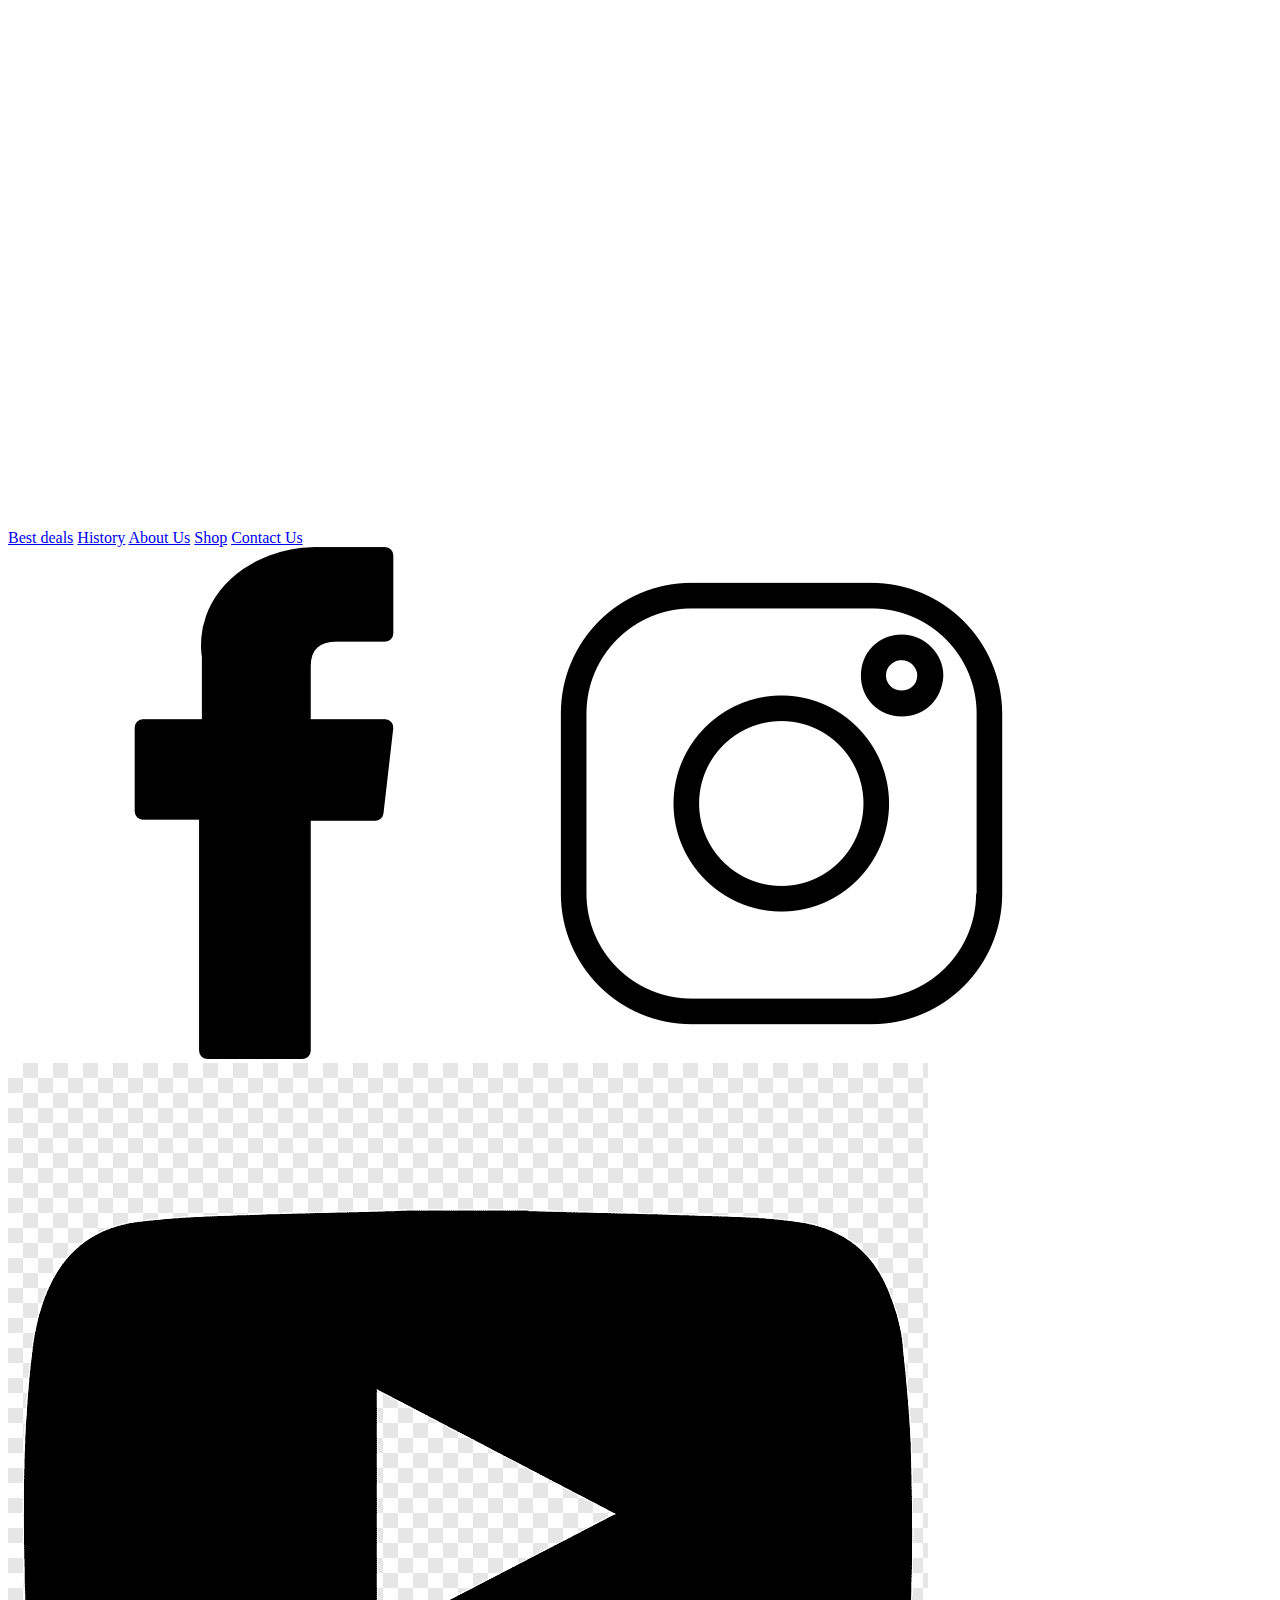
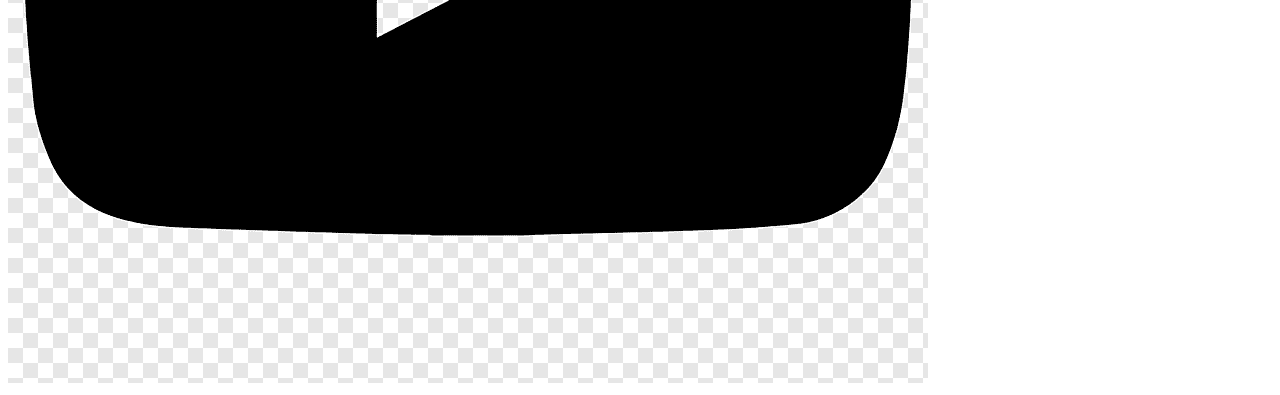
<file: Pinot-noir.html>
<!DOCTYPE html>
<html lang="en">

<head>
    <meta charset="UTF-8">
    <meta http-equiv="X-UA-Compatible" content="IE=edge">
    <meta name="viewport" content="width=device-width, initial-scale=1.0">
    <link type="image/x-icon" href="img/wine-glass-favicon.png" rel="shortcut icon">
    <title>Wine Store</title>
</head>

<body>
    <header>
        <nav>
            <a href="index.html">
                <img src="img/shapovalov-section/Logo-header.svg" alt="logo-header">
            </a>
            <div class="menu">
                <a href="#Best deals">Best deals</a>
                <a href="#History">History</a>
                <a href="#About Us">About Us</a>
                <a href="#Shop">Shop</a>
                <a href="#Contact Us">Contact Us</a>
                <div class="soc-icon">
                    <img src="img/shapovalov-section/facebook.png" alt="Icon Facebook">
                    <img src="img/shapovalov-section/instagram.png" alt="Icon Instagram">
                    <img src="img/shapovalov-section/youtube.png" alt="Icon Youtube">
                </div>
            </div>
        </nav>
    </header>

    <main>
        
    </main>

    <footer>

    </footer>
</body>

</html>
</file>
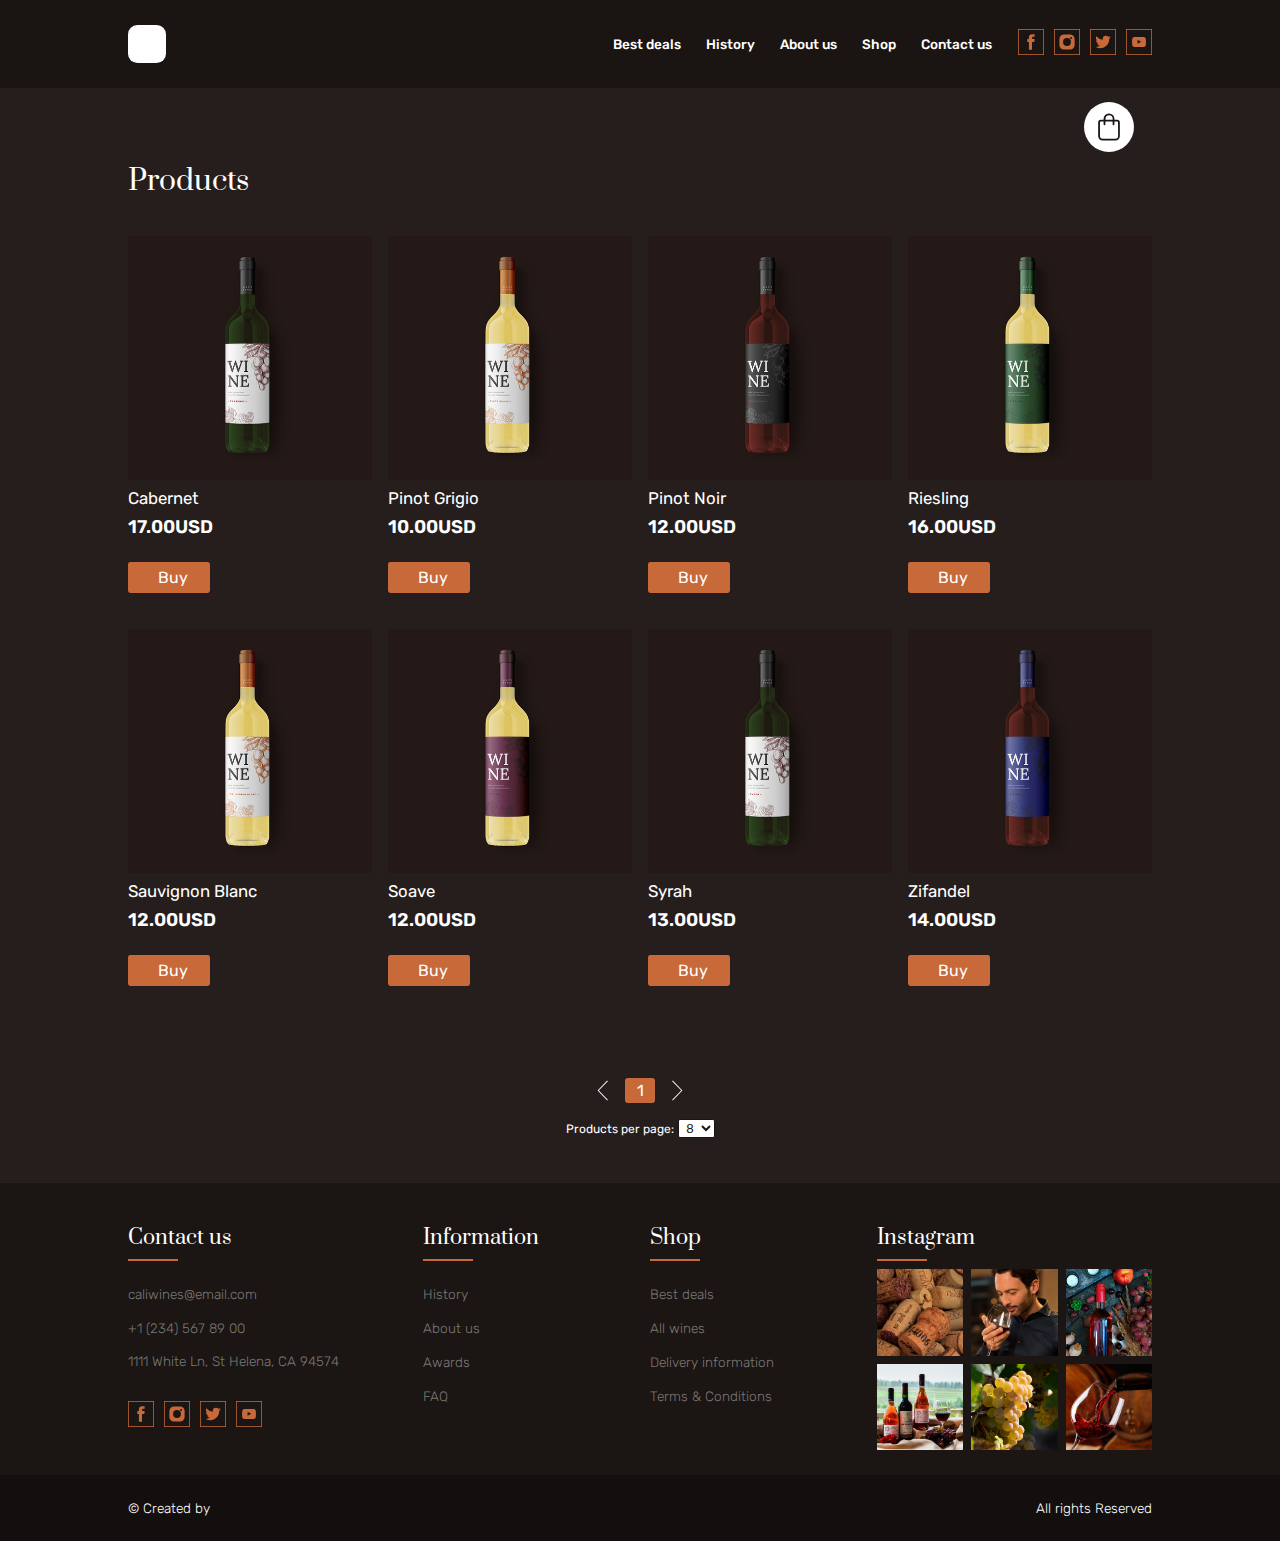
<file: products-with-burger.html>
<!DOCTYPE html>
<html lang="en">

<head>
    <meta charset="UTF-8">
    <meta http-equiv="X-UA-Compatible" content="IE=edge">
    <meta name="viewport" content="width=device-width, initial-scale=1.0">
    <link rel="preconnect" href="https://fonts.googleapis.com">
    <link rel="preconnect" href="https://fonts.gstatic.com" crossorigin>
    <link href="https://fonts.googleapis.com/css2?family=Rubik&display=swap" rel="stylesheet">
    <link rel="preconnect" href="https://fonts.googleapis.com">
    <link rel="preconnect" href="https://fonts.gstatic.com" crossorigin>
    <link href="https://fonts.googleapis.com/css2?family=Prata&display=swap" rel="stylesheet">
    <link rel="preconnect" href="https://fonts.googleapis.com">
    <link rel="preconnect" href="https://fonts.gstatic.com" crossorigin>
    <link href="https://fonts.googleapis.com/css2?family=Great+Vibes&display=swap" rel="stylesheet">

    <link rel="stylesheet" href="css/products-with-burger.css   ">
    <title>Wine Store</title>
</head>

<body>
    
    <header class="header">
        
        <div class="header-container"> 
            
            
            <a href="#" class="header-logo"></a>
            
            <div class="container">
                

                <div class="menu-icon">
                    <span></span>
                </div>

                              
                <div class="menu">
                    <ul class="menu-list">
                        <li><a href="#Best-deals" class="menu-link">Best deals</a></li>
                        <li><a href="wine-separate-page.html" class="menu-link">History</a></li>
                        <li><a href="#About-Us" class="menu-link">About us</a></li>
                        <li><a href="#Shop" class="menu-link">Shop</a></li>
                        <li><a href="#Contact-Us" class="menu-link">Contact us</a></li>                
                        
                    </ul>
                </div>
                


                <div class="social-icons">
                    <a href="https://www.facebook.com/" target="_blank">
                        <img class="icon" src="img/wine-table-traditional/facebook-icon.svg" alt="Facebook icon">
                    </a>

                    <a href="https://www.instagram.com/" target="_blank">
                        <img class="icon" src="img/wine-table-traditional/insta-icon.svg" alt="Instagram icon">
                    </a>

                    <a href="https://twitter.com/" target="_blank">
                        <img class="icon" src="img/wine-table-traditional/twitter-icon.svg" alt="Instagram icon">
                    </a>

                    <a href="https://www.youtube.com/" target="_blank">
                        <img class="icon" src="img/wine-table-traditional/youtube-icon.svg" alt="Youtube icon">
                    </a>

                </div>




            </div>

        </div>


    </header>



    <main>

        <div class="block-bg">
            <div class="number-of-bottles"></div>
            <div class="backet-position">
                <button class="backet-button"><img class="backet btn" src="img/wine-table-traditional/button-backet-for-shop.svg" alt="Backet"></button>
                
            </div>
            <div class="internet-backet">

            </div>


            <!--Modal Window-->

            <div class="modals">
                <div class="modalWindow">
                    <div class="modal">
                        <div class="closeButton">
                            <button class="closeModal">
                                <img src="img/wine-table-traditional/closeIcon.svg" alt="Close" class="closeIcon">
                            </button>
                        </div>
                        
                        <div class="productModal">
                            
                            <div class="choiceProduct">
                              

                            </div>
                            <div class="formContactContainer">
                                    <div class="darkLine"></div>
                                <div class="formContact">
                                    
                                    <form action="">
                                        <input type="text" placeholder="Name">
                                        <input type="text" placeholder="e-mail">
                                        <input type="text" placeholder="phone">
                                        <button class="order">Order</button>
                                    </form>

                                </div>

                            </div>
                            
                        </div>
                    </div>
                    
                    
                </div>
            </div>


            






            






            <div class="name-of-page">Products</div>
            <div class="products"></div>
                
            



            <form class="pages">
                <div class="bottom-number-of-page">

                    <img class="bottom-arrow" src="img/wine-table-traditional/arrow-left.svg" alt="Arrow left">
                    <span class="pagination-active-link" data-pagination-page="1">1</span>
                    <img class="bottom-arrow" src="img/wine-table-traditional/arrow-right.svg" alt="Arrow right">
                </div>

                <p>
                    <label class="text-page" for="quantityProductsOnPage">Products per page:</label>
                    <select id="quantityProductsOnPage" name="all-pages">
                        <option value="8" selected>8</option>
                        <option value="16">16</option>
                        <option value="all">all</option>
                    </select>
                </p>




            </form>
        </div>


    </main>


    <footer>
        <div class="contacts-text">
            <article>

                <div class="name-of-article-first">Contact us</div>
                <div class="orange-line"></div>
                <p class="info-on-bottom">
                    <a class="main-text" href="mailto:" target="_blank">caliwines@email.com</a>
                </p>

                <p class="info-on-bottom">
                    <a class="main-text" href="callto:">+1 (234) 567 89 00</a>
                </p>
                <p class="info-on-bottom main-text">1111 White Ln, St Helena, CA 94574</p>

                <div class="bottom-icons">
                    <a href="https://www.facebook.com/" target="_blank">
                        <img class="bot-icon" src="img/wine-table-traditional/facebook-icon.svg" alt="Facebook icon">
                    </a>

                    <a href="https://www.instagram.com/" target="_blank">
                        <img class="bot-icon" src="img/wine-table-traditional/insta-icon.svg" alt="Instagram icon">
                    </a>

                    <a href="https://twitter.com/" target="_blank">
                        <img class="bot-icon" src="img/wine-table-traditional/twitter-icon.svg" alt="Instagram icon">
                    </a>

                    <a href="https://www.youtube.com/" target="_blank">
                        <img class="bot-icon" src="img/wine-table-traditional/youtube-icon.svg" alt="Youtube icon">
                    </a>

                </div>



            </article>
            <article>

                <div class="name-of-article">Information</div>
                <div class="orange-line"></div>
                <p class="info-on-bottom">
                    <a class="main-text" href="#">History</a>
                </p>

                <p class="info-on-bottom">
                    <a class="main-text" href="#">About us</a>
                </p>

                <p class="info-on-bottom">
                    <a href="#" class="main-text">Awards</a>
                </p>

                <p class="info-on-bottom">
                    <a href="#" class="main-text">FAQ</a>
                </p>

            </article>

            <article>

                <div class="name-of-article">Shop</div>
                <div class="orange-line"></div>
                <p class="info-on-bottom">
                    <a class="main-text" href="#">Best deals</a>
                </p>

                <p class="info-on-bottom">
                    <a class="main-text" href="#">All wines</a>
                </p>

                <p class="info-on-bottom">
                    <a href="#" class="main-text">Delivery information</a>
                </p>

                <p class="info-on-bottom">
                    <a href="#" class="main-text">Terms & Conditions</a>
                </p>

            </article>

            <article>

                <div class="name-of-article">Instagram</div>
                <div class="orange-line"></div>
                <div class="container-with-photos">
                    <img src="img/wine-table-traditional/cork.webp" alt="Corks" class="insta-pic">
                    <img src="img/wine-table-traditional/man-with-glass.webp" alt="Man with glass" class="insta-pic">
                    <img src="img/wine-table-traditional/bottle-and-fruit.webp" alt="Bottle and fruit"
                        class="insta-pic">
                    <img src="img/wine-table-traditional/tree-bottles-and-glass.webp" alt="Tree bottles and glass"
                        class="insta-pic">
                    <img src="img/wine-table-traditional/grape.webp" alt="Grape" class="insta-pic">
                    <img src="img/wine-table-traditional/glass-and-wine.webp" alt="Glass and wine" class="insta-pic">

                </div>


            </article>



        </div>


    </footer>
    <div class="main-bottom-footer">
        <div class="bottom-footer">
            <div class="bottom-text">© Created by</div>
            <div class="bottom-text">All rights Reserved</div>
        </div>
    </div>
    




<script src="js/burger-menu.js"></script>
<script src="js/products-with-burger.js"></script>
<script src="js/internet-backet.js"></script>

</body>

</html>
</file>
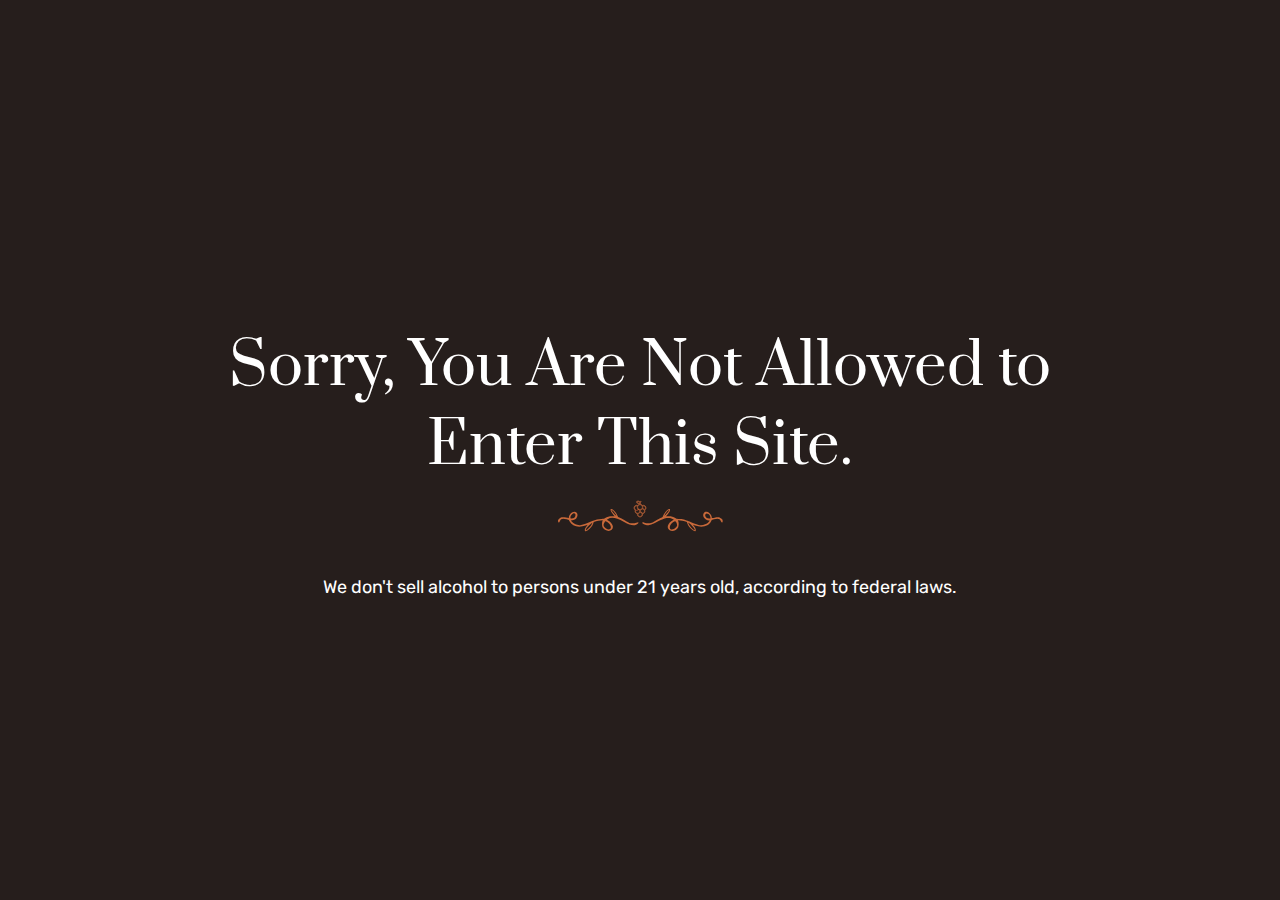
<file: sorry.html>
<!DOCTYPE html>
<html lang="en">

<head>
    <meta charset="UTF-8">
    <meta http-equiv="X-UA-Compatible" content="IE=edge">
    <meta name="viewport" content="width=device-width, initial-scale=1.0">
    <title>Document</title>
    <link rel="stylesheet" href="css/our-wines--traditional.css">
    <link rel="stylesheet" href="css/index.css">

</head>

<body>
    <div class="sorry-bg">
        <div class="container-index discover-our-wines">
            <span class="h-image-background-font h-image-background">Sorry, You Are Not Allowed to Enter This
                Site.</span>
            <div>
                <img src="img/decor.svg" alt="decor">
            </div>
            <span class="text-under-decor-font text-under-decor-image-backgound">We don't sell alcohol to persons under
                21 years old, according to federal laws.</span>

        </div>
    </div>
</body>

</html>
</file>
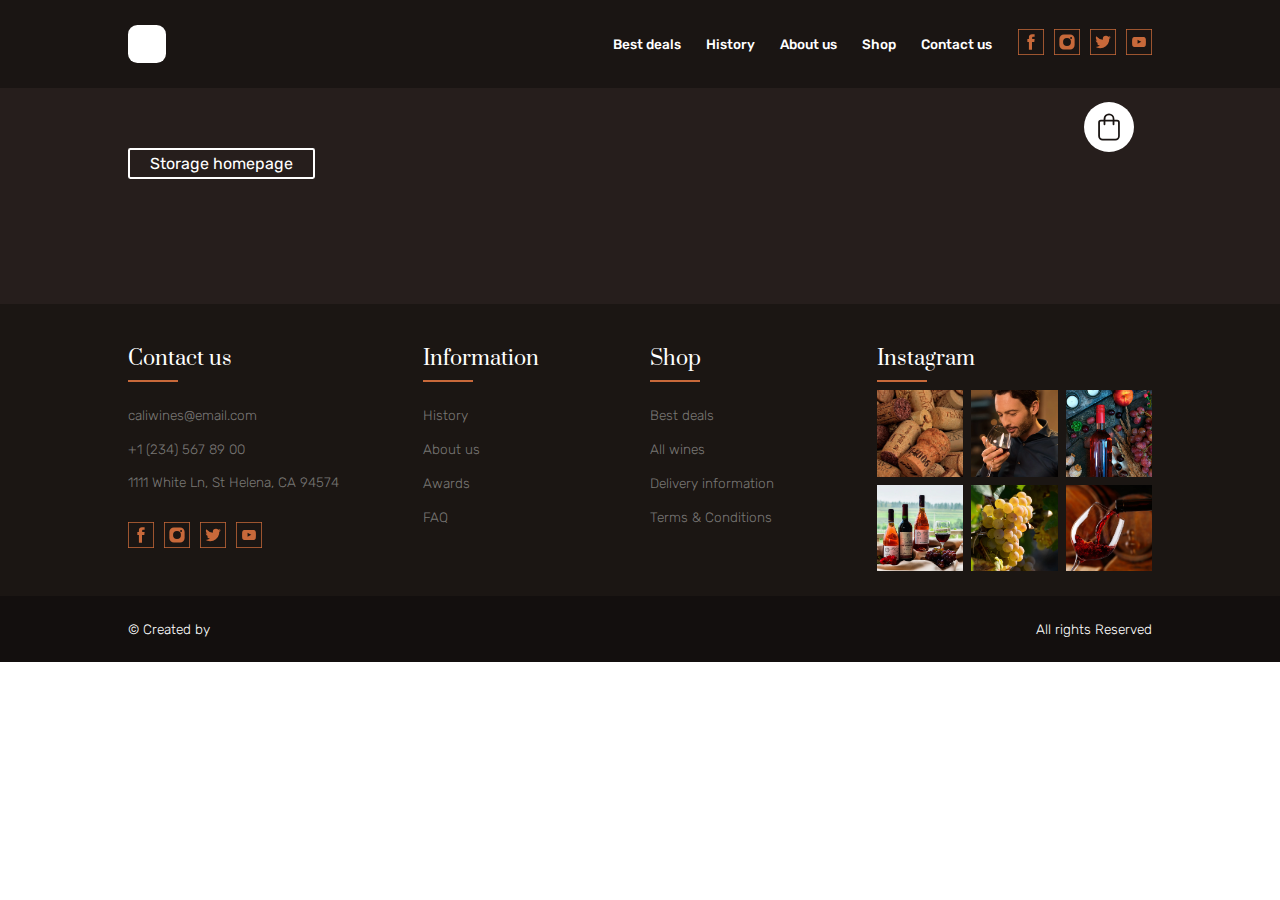
<file: wine-separate-page.html>
<!DOCTYPE html>
<html lang="en">

<head>
    <meta charset="UTF-8">
    <meta http-equiv="X-UA-Compatible" content="IE=edge">
    <meta name="viewport" content="width=device-width, initial-scale=1.0">
    <link rel="preconnect" href="https://fonts.googleapis.com">
    <link rel="preconnect" href="https://fonts.gstatic.com" crossorigin>
    <link href="https://fonts.googleapis.com/css2?family=Rubik&display=swap" rel="stylesheet">
    <link rel="preconnect" href="https://fonts.googleapis.com">
    <link rel="preconnect" href="https://fonts.gstatic.com" crossorigin>
    <link href="https://fonts.googleapis.com/css2?family=Prata&display=swap" rel="stylesheet">
    <link rel="preconnect" href="https://fonts.googleapis.com">
    <link rel="preconnect" href="https://fonts.gstatic.com" crossorigin>
    <link href="https://fonts.googleapis.com/css2?family=Great+Vibes&display=swap" rel="stylesheet">

    <link rel="stylesheet" href="css/wine-separate-page.css   ">
    <title>Wine Store</title>
</head>

<body>

    <header class="header">

        <div class="header-container">


            <a href="#" class="header-logo"></a>

            <div class="container">


                <div class="menu-icon">
                    <span></span>
                </div>


                <div class="menu">
                    <ul class="menu-list">
                        <li><a href="#Best-deals" class="menu-link">Best deals</a></li>
                        <li><a href="#History" class="menu-link">History</a></li>
                        <li><a href="#About-Us" class="menu-link">About us</a></li>
                        <li><a href="#Shop" class="menu-link">Shop</a></li>
                        <li><a href="#Contact-Us" class="menu-link">Contact us</a></li>

                    </ul>
                </div>



                <div class="social-icons">
                    <a href="https://www.facebook.com/" target="_blank">
                        <img class="icon" src="img/wine-table-traditional/facebook-icon.svg" alt="Facebook icon">
                    </a>

                    <a href="https://www.instagram.com/" target="_blank">
                        <img class="icon" src="img/wine-table-traditional/insta-icon.svg" alt="Instagram icon">
                    </a>

                    <a href="https://twitter.com/" target="_blank">
                        <img class="icon" src="img/wine-table-traditional/twitter-icon.svg" alt="Instagram icon">
                    </a>

                    <a href="https://www.youtube.com/" target="_blank">
                        <img class="icon" src="img/wine-table-traditional/youtube-icon.svg" alt="Youtube icon">
                    </a>

                </div>




            </div>

        </div>


    </header>



    <main>

        <div class="block-bg">

            <div class="number-of-bottles"></div>


            <div class="backet-position">
                <button class="backet-button"><img class="backet btn" src="img/wine-table-traditional/button-backet-for-shop.svg" alt="Backet"></button>
                
            </div>
            <div class="internet-backet">

            </div>


            <!--Modal Window-->

            <div class="modals">
                <div class="modalWindow">
                    <div class="modal">
                        <div class="closeButton">
                            <button class="closeModal">
                                <img src="img/wine-table-traditional/closeIcon.svg" alt="Close" class="closeIcon">
                            </button>
                        </div>
                        
                        <div class="productModal">
                            
                            <div class="choiceProduct">
                              

                            </div>
                            <div class="formContactContainer">
                                    <div class="darkLine"></div>
                                <div class="formContact">
                                    
                                    <form action="">
                                        <input type="text" placeholder="Name">
                                        <input type="text" placeholder="e-mail">
                                        <input type="text" placeholder="phone">
                                        <button class="order">Order</button>
                                    </form>

                                </div>

                            </div>
                            
                        </div>
                    </div>
                    
                    
                </div>
            </div>
            















            <div class="name-of-page-storage">
                <a class="page-link" href="products-with-burger.html"><button class="button-info">Storage
                        homepage</button></a>
            </div>

            <div class="products-separate">

            </div>




        </div>


    </main>


    <footer>
        <div class="contacts-text">
            <article>

                <div class="name-of-article-first">Contact us</div>
                <div class="orange-line"></div>
                <p class="info-on-bottom">
                    <a class="main-text" href="mailto:" target="_blank">caliwines@email.com</a>
                </p>

                <p class="info-on-bottom">
                    <a class="main-text" href="callto:">+1 (234) 567 89 00</a>
                </p>
                <p class="info-on-bottom main-text">1111 White Ln, St Helena, CA 94574</p>

                <div class="bottom-icons">
                    <a href="https://www.facebook.com/" target="_blank">
                        <img class="bot-icon" src="img/wine-table-traditional/facebook-icon.svg" alt="Facebook icon">
                    </a>

                    <a href="https://www.instagram.com/" target="_blank">
                        <img class="bot-icon" src="img/wine-table-traditional/insta-icon.svg" alt="Instagram icon">
                    </a>

                    <a href="https://twitter.com/" target="_blank">
                        <img class="bot-icon" src="img/wine-table-traditional/twitter-icon.svg" alt="Instagram icon">
                    </a>

                    <a href="https://www.youtube.com/" target="_blank">
                        <img class="bot-icon" src="img/wine-table-traditional/youtube-icon.svg" alt="Youtube icon">
                    </a>

                </div>



            </article>
            <article>

                <div class="name-of-article">Information</div>
                <div class="orange-line"></div>
                <p class="info-on-bottom">
                    <a class="main-text" href="#">History</a>
                </p>

                <p class="info-on-bottom">
                    <a class="main-text" href="#">About us</a>
                </p>

                <p class="info-on-bottom">
                    <a href="#" class="main-text">Awards</a>
                </p>

                <p class="info-on-bottom">
                    <a href="#" class="main-text">FAQ</a>
                </p>

            </article>

            <article>

                <div class="name-of-article">Shop</div>
                <div class="orange-line"></div>
                <p class="info-on-bottom">
                    <a class="main-text" href="#">Best deals</a>
                </p>

                <p class="info-on-bottom">
                    <a class="main-text" href="#">All wines</a>
                </p>

                <p class="info-on-bottom">
                    <a href="#" class="main-text">Delivery information</a>
                </p>

                <p class="info-on-bottom">
                    <a href="#" class="main-text">Terms & Conditions</a>
                </p>

            </article>

            <article>

                <div class="name-of-article">Instagram</div>
                <div class="orange-line"></div>
                <div class="container-with-photos">
                    <img src="img/wine-table-traditional/cork.webp" alt="Corks" class="insta-pic">
                    <img src="img/wine-table-traditional/man-with-glass.webp" alt="Man with glass" class="insta-pic">
                    <img src="img/wine-table-traditional/bottle-and-fruit.webp" alt="Bottle and fruit"
                        class="insta-pic">
                    <img src="img/wine-table-traditional/tree-bottles-and-glass.webp" alt="Tree bottles and glass"
                        class="insta-pic">
                    <img src="img/wine-table-traditional/grape.webp" alt="Grape" class="insta-pic">
                    <img src="img/wine-table-traditional/glass-and-wine.webp" alt="Glass and wine" class="insta-pic">

                </div>


            </article>



        </div>


    </footer>
    <div class="main-bottom-footer">
        <div class="bottom-footer">
            <div class="bottom-text">© Created by</div>
            <div class="bottom-text">All rights Reserved</div>
        </div>
    </div>

<script src="js/burger-menu.js"></script>
<script src="js/separate-wine-page.js"></script>
<script src="js/internet-backet.js"></script>



</body>

</html>
</file>
<file: css/winecards-discount-awards.css>
/* font-family: 'Great Vibes', cursive;
font-family: 'Prata', serif;
font-family: 'Rubik', sans-serif; */

/* awards section */

.awards {
    background-color: #261e1c;
}

.awards-suptitle {
    color: #c8693a;
    font-family: 'Great Vibes', cursive;
    font-size: 28px;
    font-weight: 400;
    text-align: center;
    padding-bottom: 20px;
    padding-top: 50px;
}

.awards-title {    
    font-family: 'Prata', serif;
    color: #fff;
    font-size: 48px;
    font-weight: 400;
    text-align: center;
    margin-bottom: 20px;
}

div .awards-decor {
    text-align: center;
    margin-bottom: 20px;
}
.awards-subtitle {
    color: #fff;
    font-family: 'Rubik', sans-serif;
    font-size: 18px;
    font-weight: 400;
    text-align: center;
    margin-bottom: 20px;
}

.awards-icon {
    max-width: 340px;
    display: block;
    margin: auto;
}


.awards-nominee {
    font-family: 'Rubik', sans-serif;
    color: #fff;
    font-size: 18px;
    margin-top: 50px;
}

.awards-year {    
    font-family: 'Prata', serif;
    color: #fff;
    font-size: 22px;
    font-weight: 400;
    margin-top: 40px;
}

.awards-about {
    font-family: 'Rubik', sans-serif;
    font-size: 16px;
    color: rgb(137, 128, 130);
    margin-top: 40px;
}

@media (min-width: 760px) {
    .awards-row {
        display: grid;
        grid-template-columns: 1fr 3fr 2fr 6fr;
        align-items: center;
    }

    .awards-icon {
        max-width: 130px;
        margin-right: 20px;
    }

    .awards-nominee {
        margin-right: 20px;
        margin-top: 20px;
    }

    .awards-year {
        margin-right: 20px;
        margin-top: 10px;
    }
}
</file>
<file: css/winecards.css>
.red-white-wines {
    background-color: #261e1c;
}

.red-white-wines-row {
    padding: 10px 0;
}

.red-wines {
    background-image: url('/img/winecards-discount-awards/red-wines-taste.jpg');
    background-size: cover;
    background-position: center;
    min-height: 400px;
    padding: 120px 30px 0;
}

.red-wines-title {
    font-family: 'Prata', serif;
    font-size: 32px;
    font-weight: 400;
    color: #fff;
    margin-bottom: 40px;
}

.red-wines-about {
    font-family: 'Rubik', sans-serif;
    font-size: 16px;
    font-weight: 400;
    color: #fff;
    margin-bottom: 60px;
}

.white-wines {
    background-image: url('../img/winecards-discount-awards/white-wines-taste.jpg');
    background-size: cover;
    background-position: center;
    min-height: 400px;
    padding: 120px 30px 0;
}

.white-wines-title {
    font-family: 'Prata', serif;
    font-size: 32px;
    font-weight: 400;
    color: #fff;
    margin-bottom: 40px;
}

.white-wines-about {
    font-family: 'Rubik', sans-serif;
    font-size: 16px;
    font-weight: 400;
    color: #fff;
    margin-bottom: 60px;
}

.shop-wine-btn {
    font-family: 'Rubik', sans-serif;
    font-size: 15px;
    font-weight: 700;
    color: #fff;
    text-decoration: none;
    padding: 16px 25px;
    background-color: #c8693a;
    transition: 0.2s ease-in;
}

.shop-wine-btn:hover {
    background-color: #fff;
    color: #c8693a;
}

@media (min-width: 760px) {

    .red-wines {
        min-height: 300px;
        padding: 60px 30px 0;
        line-height: 15px;
    }

    .white-wines {
        min-height: 300px;
        padding: 60px 30px 0;
        line-height: 15px;
    }

    .red-white-wines-row {
        display: grid;
        grid-template-columns: 1fr 1fr;
        grid-column-gap: 20px;
        grid-row-gap: 20px;
        padding: 40px 0;
    }
}
</file>
<file: css/discount.css>
.discount {
    background-color: #261e1c;
    color: #fff;
}

.discount-block {
    background-color: #c8693a;
    padding: 39px 33px;
}

.discount-title {
    font-family: 'Prata', serif;
    font-size: 48px;
    font-weight: 400;
}

.discount-subtitle {
    font-family: 'Rubik', sans-serif;
    font-size: 18px;
    font-weight: 400;
}

.discount-btn {
    font-family: 'Rubik', sans-serif;
    font-size: 16.5px;
    font-weight: 700;
    color: #fff;
    text-decoration: none;
    padding: 10px 30px;
    border: solid 3px #fff;
    transition: 0.2s ease-in;
}

.discount-btn:hover {
    background-color: #fff;
    color: #c8693a;
}
</file>
<file: css/countdown.css>
.countdown {
    background-color: #261e1c;
    color: #fff;
    padding-top: 40px;
}

.countdown-title {
    font-family: 'Prata', serif;
    font-size: 38px;
    font-weight: 400;
    margin-bottom: 20px;
    text-align: center;
}

.countdown-row {
    display: flex;
    justify-content: space-around;
    padding: 0 10px;
    text-align: center;
}

.countdown-row > .time {
    border: 1px solid #fff;
    border-radius: 5px;
    padding: 10px 30px;
}

.countdown-btn {
    display: flex;
    justify-content: center;

    background-color: #c8693a;
    border: 2px solid #fff;
    color: #fff;
    font-family: 'Rubik', sans-serif;
    font-size: 18px;
    font-weight: 700;
    letter-spacing: 2px;
    margin: 0 180px;
    padding: 10px 20px;
    text-decoration: none;
    transition: 0.2s ease-in;
}

@media (min-width: 760px) {

    .countdown-row {
        display: grid;
        grid-template-columns: 1fr 1fr 1fr 1fr;
        grid-column-gap: 30px;
        padding: 0 40px;
        text-align: center;
    }

    .countdown-row > .time {
        border: 1px solid #fff;
        border-radius: 5px;
        padding: 20px 40px;
    }

    .countdown-btn {
        display: flex;
        justify-content: center;
    
        background-color: #c8693a;
        border: 2px solid #fff;
        color: #fff;
        font-family: 'Rubik', sans-serif;
        font-size: 18px;
        font-weight: 700;
        letter-spacing: 2px;
        margin: 0 40%;
        padding: 10px 20px;
        text-decoration: none;
        transition: 0.2s ease-in;
    }
}

.countdown-expire {
    font-size: 18px;
    margin-top: 20px;
    text-align: center;
}

.countdown-btn:hover {
    background-color: #fff;
    border: 2px solid #c8693a;
    color: #c8693a;
}

.time small {
    font-size: 18px;
    opacity: .50;
}


/* .countdown-block {
    background-color: #c8693a;
    text-align: center;
    padding-top: 10px;
}

.countdown-title {
    font-family: 'Prata', serif;
    font-size: 38px;
    font-weight: 400;
    color: #fff;
    padding-top: 20px;
}

#countdown-row {
    display: flex;
    justify-content: space-around;
}


#days, #hours, #minutes, #seconds {
    font-size: 36px;
    font-weight: 400;
    color: #fff;
}

small {
    font-family: 'Rubik', sans-serif;
    font-size: 18px;
    color: #fff;
    opacity: .50;
}

.countdown-expire {
    font-size: 18px;
    color: #fff;
    margin-bottom: 20px;
}

.countdown-btn {
    text-align: center;
}

.get-deal-btn {
    background-color: #c8693a;
    font-family: 'Rubik', sans-serif;
    font-size: 15px;
    font-weight: 700;
    color: #fff;
    padding: 10px 30px;
    text-decoration: none;
    transition: 0.2s ease-in;
}

.get-deal-btn:hover {
    background-color: #fff;
    color: #c8693a;
} */
</file>
<file: css/index.css>
@import url("https://fonts.googleapis.com/css2?family=Great+Vibes&family=Prata&family=Rubik&display=swap");

/*
font-family: 'Great Vibes', cursive;
font-family: 'Prata', serif;
font-family: 'Rubik', sans-serif;
*/

* {
  padding: 0;
  margin: 0;
}

:root {
  font-size: 16px;
}


::-webkit-scrollbar {
  width: 10px;
  background-color: rgba(0, 0, 0, 0);
}

::-webkit-scrollbar-thumb {
  border-radius: 20px;
  background-color: #c8693a;
  border: 1px solid black;
}

::-webkit-scrollbar-track {
  box-shadow: inset 0 0 6px rgba(0, 0, 0, 0.2);
  background-color: #261e1c;
}

.container-index {
  max-width: 1024px;
  margin: 0 auto;
}

.decor-text-font {
  font-family: "Great Vibes";
  color: #c8693a;
}

.h-dark-background-font,
.h-image-background-font {
  font-family: "Prata";
  color: #ffffff;
}

.text-under-decor-font {
  font-family: "Rubik", sans-serif;
  font-size: 1.125rem;
  font-weight: normal;
  color: #ffffff;
}

.h-preference-font,
.h-info-card-font {
  font-size: 1.375rem;
  line-height: 1.5;
  font-family: Prata, serif;
  font-weight: 400;
  color: #ffffff;
}

.just-text-font {
  font-family: "Rubik", sans-serif;
  font-size: 1rem;
  line-height: 1.6;
  color: rgb(137, 128, 130);
}

.just-text-in-vino-veritas-font {
  font-family: "Rubik", sans-serif;
  font-size: 1rem;
  line-height: 1.6;
  color: #e2efe9;
}

.arrow {
  height: 24px;
  width: 24px;
  padding-left: 8px;
}

a {
  text-decoration: none;
}

.our-special-wines-plus-cards,
#our-wines {
  background-color: #261e1c;
}

.name-wine-font {
  font-family: "Rubik", "sans-serif";
  font-size: 1.25rem;
  font-weight: normal;
  color: #ffffff;
}

.price-font {
  font-family: "Rubik", "sans-serif";
  font-size: 1.25rem;
  font-weight: bold;
  color: #ffffff;
}

.add-to-card-button {
  font-family: "Rubik", "sans-serif";
  font-size: 0.9375rem;
  font-weight: 700;
  color: #ffffff;
  background-color: #c8693a;
}
</file>
<file: css/connect.css>
@import url('https://fonts.googleapis.com/css2?family=Great+Vibes&family=Prata&family=Rubik&display=swap');

.testimonials {
    display: block;
    position: relative;
    padding: 0px 24px 0px 24px;
}
.blog {
    display: block;
    position: relative;
    padding: 0px 24px 0px 24px;
}
.hq {
    display: block;
    position: relative; 
    padding: 0px 24px 0px 24px;
}
.testimonials-header {
    padding: 0px 15px 0px 15px;
    margin: 50px 0px 0px 0px;
    align-items: center;
    display: flex;
    flex-direction: column;
}

.blog-header {
    display: flex;
    flex-direction: column;
    align-items: center;
    margin-top: 50px;
    padding: 0px 15px 0px 15px;
}
.slogan {
    font-family: 'Great Vibes';
    color: #c8693a;
    font-size: 14px;
    
}

.title-connect {
    color: #fff; 
    font-family: 'Prata';
    font-size: 34px;
    margin-top: 25px;
}
.awards-logo {
    margin-top: 25px;
    
}

.text-content {
    font-family: 'Rubik';
    color: #fff;
    font-size: 18px;
    margin-top: 20px;
    text-align: center;
}

.carousel-reviews {
    font-family: 'Rubik';
    color: rgb(137, 128, 130);
    text-align: center;
    height: 180px;
    display: flex;
    align-items: center;
}

.carousel {
    display: grid;
    grid-template-columns: 1fr 8fr 1fr;
    font-family: 'Rubik';
    color: rgb(137, 128, 130);
    text-align: center;
    margin-top: 20px;
}

.carousel-prev {
    background-color: #261e1c;
    border: 0px;
}  

.carousel-next {
    background-color: #261e1c;
    border: 0px;
}

.testimonials {
    
    padding: 50px 24px 50px 24px;
}

.blog {
    background-color: #261e1c;
    padding: 50px 24px 60px 24px;
}
.text-post {
    font-family: 'Rubik';
    font-size: 24px;
    align-items: center;
    color: #fff;
    display: flex;
    height: 450px;
    width: 100%;
    justify-content: center;
    border: 1px;
}

@media (min-width: 750px) {
    .hq {
        display: flex;
        flex-direction: row;
    }
}
.hq {
    background-color: #261e1c;
    padding-top: 50px;
    padding-bottom: 50px;
}
.illustratoin-wine {
    width: 100%;
}
.left-column {
    margin-top: 50px;
    padding: 0px 15px 0px 15px;
}
.right-column {
    margin-top: 50px;
    padding: 0px 15px 0px 15px;
}

.accordion {
    margin-top: 20px;
}

.accordion-header {
    color: #fff; 
    font-family: 'Prata';
    font-size: 22px;  
    background-color: #261e1c;

}
.accordion-body {
    font-family: 'Rubik';
    color: #fff;
    font-size: 16px;
    background-color: #261e1c;
}
.accordion-item {
    background-color: #261e1c;
}

.accordion-button {
    color: #fff;
    background-color: #261e1c;
    font-size: 22px;
}
.accordion-button.collapsed {
    color: #fff;
}
.accordion-button:not(.collapsed) {
    color: #fff;
    background-color: #261e1c;
    font-size: 22px;
}

.container-connect {
    max-width: 1024px;
    margin: auto;
    background-color: #261e1c;
}
</file>
<file: css/header.css>
@import url('https://fonts.googleapis.com/css2?family=Prata&display=swap');
@import url('https://fonts.googleapis.com/css2?family=Great+Vibes&family=Prata&display=swap');
@import url('https://fonts.googleapis.com/css2?family=Great+Vibes&family=Prata&family=Rubik:wght@300&display=swap');

 header {
     background-image: url(../img/header-section/background.jpg);
     background-size: cover;
     background-position: right;
     display: block;
     min-width: 320px;
}

div .header {
display: block;
justify-content: space-between;
align-content: space-between;
}

.navbar {
    display: block;
}

@media (min-width: 990px) {
    .navigation-menu-header {
        background-color: rgb(0, 0, 0, 0.5);
    }
}

div .content-header {
    display: flex;
    padding-top: 22px;
    padding-left: 24px;
    padding-right: 24px;
    padding-bottom: 22px;
    justify-content: space-between;
}

.header-logo > img {
    display: block;
    width: 176px;
}

header div .navbar-collapse {
    text-align: right;
}

@media (min-width: 990px) {
    header div .menu {
        align-items: center;
        display: flex;
        justify-content: flex-end;
        text-align: center;
    }
}

header div .menu > a {
    font-family: Rubik, sans-serif;
    font-size: 16px;
    color: rgb(255, 255, 255);
}

header div .menu > a:hover {
    color: rgb(200, 105, 58);
}

div .soc-icon a > img {
    border: 0.01em solid;
    border-radius: 4px;
    background-color: white;
    color: white;
    margin-left: 5px;
    margin-right: 5px;
    width: 22px;
    height: 22px;
}

div .content-hero{
    display: block;
    padding-top: 110px;
    padding-bottom: 130px;
    padding-left: 24px;
    padding-right: 24px;
}

@media (min-width: 768px) {
    header div .section-header {
        display: grid;
        grid-template-columns: 1fr 1fr;
    }
}

div .headerClock {
    color: white;
    padding-bottom: 10px;
}

.content-hero > h5 {
    display: block;
    font-family: "Great Vibes", sans-serif;
    font-size: 14px; 
    color: rgb(200, 105, 58);
    text-align: left;
}

@media (min-width: 768px) {
    header div .content-hero > h5 {
        font-size: 28px;
    }
}

.content-hero > h1 {
    display: block;
    font-family: Prata, sans-serif;
    font-size: 58px; 
    font-weight: 400;
    color: rgb(255, 255, 255);
    text-align: left;
    margin-top: 20px;
}

@media (min-width: 768px) {
    header div .content-hero > h1 {
        font-size: 84px;
    }
}

.content-hero > img{
    display: block;
    margin-top: 35px;
    max-width: 100%;
    height: 32px;
}

.content-hero > p {
    display: block;
    font-family: Rubik, sans-serif;
    font-size: 18px;  
    color: rgb(255, 255, 255); 
    margin-top: 20px;
    text-align: left; 
}

header div .buttons {
  display: block;
  margin-top: 35px;
}

@media (min-width: 345px) {

    header div .buttons {
        display: flex;
    }
}

div .shop-now {
    display: flex;
    font-family: Rubik, sans-serif;
    font-size: 16.5px; 
    font-weight: bold;
}

div .shop-now > a  {
    padding: 18px 26px 18px 26px;
    margin-bottom: 20px;
    margin-right: 22px;
    border:  0.01em solid;
    border-color: #c8693a;
    color: rgb(255, 255, 255);
    background-color: #c8693a;
    border-radius: 2px;
}

div .shop-now > a:hover {
    background-color: #c8693a;
}

div .learn-more {
    display: flex;
    font-family: Rubik, sans-serif;
    font-size: 16.5px;
    font-weight: bold;
}   

div .learn-more > a {
    padding: 18px 26px 18px 26px;
    border: solid white;
    color: rgb(255, 255, 255);
    border-radius: 2px;
    margin-bottom: 20px;
}

div .learn-more > a:hover {
    background-color: white;
    color: black;
}
</file>
<file: css/our-wines--traditional.css>
.window-confirm-your-age-full-screen {
  width: 100%;
  height: 100%;
  position: fixed;
  z-index: 1;
  background-color: rgba(0, 0, 0, .7);
  display: flex;
  justify-content: center;
  align-items: center;
}

.window-confirm-your-age {
  background-color: #261e1c;
  padding: 80px 24px;
  max-width: 670px;
  box-sizing: border-box;
}

.sorry-bg{
  background-color: #261e1c;
  height: 100vh;
  width: 100vw;
  display: flex;
  justify-content: center;
  align-items: center;
}

.lock{
  overflow: hidden;
}

.orange-line {
  height: 2px;
  width: 10%;
  max-width: 40px;
  background-color: #c8693a;
}

.text-link-main {
  font-size: 0.9375rem;
  line-height: 1em;
  font-family: Rubik, sans-serif;
  font-style: normal;
  font-weight: 700;
  color: #ffffff;
  display: flex;
  align-items: center;
}

@media (max-width: 767px) {
  .anchor-on-page>section:not(:last-child) {
    margin-bottom: 50px;
  }
}

.our-special-wines-plus-cards {
  padding: 0 24px 90px;
  width: 100%;
  box-sizing: border-box;
}

.anchor-on-page {
  padding-top: 90px;
  width: 100%;
  padding-bottom: 60px;
}

.decor-text {
  font-size: 0.875rem;
  padding-top: 50px;
}

.h-dark-background {
  font-size: 2.125rem;
  text-align: center;
  margin-top: 25px;
  margin-bottom: 25px;
}

.h-image-background {
  font-size: 3.625rem;
  text-align: center;
}

.our-wines-special-text,
.window-confirm-your-text {
  display: flex;
  flex-direction: column;
  align-items: center;
}

.text-under-decor {
  text-align: center;
  margin-top: 25px;
  margin-bottom: 25px;
}

.discover-our-wines-bg{
  background-image: url("../img/our-wines--traditional/background-discover-our-wines.jpeg");
  background-repeat: no-repeat;
  background-attachment: fixed;
  background-size: cover;
  background-position: center;
}

#our-wines-special{
  padding-bottom: 90px;
}

.discover-our-wines>.h-image-background {
  margin-top: 25px;
  margin-bottom: 15px;
}

.text-under-decor-image-backgound {
  text-align: center;
  margin-top: 40px;
}

.bottle-wine-special {
  width: 100%;
}

.preference {
  margin: 50px 20px 0;
}

.preference>.orange-line {
  margin-top: 15px;
  margin-bottom: 15px;
}

@media (max-width: 400px) {
  .window-confirm-your-age {
    width: 100%;
  }

  .two-button {
    display: flex;
    flex-direction: column;
    justify-content: center;
    margin-top: 50px;
  }

  .button-without-background {
    margin-top: 25px;
  }
}

@media (min-width: 400px) {
  .two-button {
    display: flex;
    flex-direction: row;
    margin: 50px auto 0;
  }

  .button-without-background {
    margin-top: 0;
    margin-left: 30px;
  }
}

@media (min-width: 768px) and (max-width: 992px) {
  .our-special-wines-plus-cards {
    min-width: 768px;
    height: 100%;
  }

  .anchor-on-page {
    padding-top: 105px;
    padding-bottom: 60px;
    display: grid;
    grid-template-columns: 1fr 1fr 1fr 1fr 1fr 1fr 1fr 1fr 1fr 1fr 1fr 1fr;
    grid-template-rows: 1fr 1fr;
    column-gap: 30px;
    row-gap: 30px;
  }

  .special-events-card {
    grid-area: 1/1/2/7;
  }

  .organic-wines-card {
    grid-area: 1/7/2/13;
  }

  .grape-varieties-card {
    grid-area: 2/4/3/10;
  }

  .info-card {
    height: 453px;
  }

  .our-wines-special {
    height: 980px;
  }
}

@media (min-width: 992px) {
  .anchor-on-page {
    padding-top: 120px;
    padding-bottom: 60px;
    display: grid;
    grid-template-columns: 1fr 1fr 1fr 1fr 1fr 1fr 1fr 1fr 1fr 1fr 1fr 1fr;
    grid-template-rows: 1fr;
    column-gap: 24px;
  }

  .special-events-card {
    grid-area: 1/1/2/5;
  }

  .organic-wines-card {
    grid-area: 1/5/2/9;
  }

  .grape-varieties-card {
    grid-area: 1/9/2/13;
  }
}

.special-events-card {
  background: url(../img/our-wines--traditional/for-your-special-events.webp) no-repeat;
  background-size: cover;
}

.organic-wines-card {
  background: url(../img/our-wines--traditional/organic-wines.webp) no-repeat;
  background-size: cover;
}

.grape-varieties-card {
  background: url(../img/our-wines--traditional/selected-grape-varieties.webp) no-repeat;
  background-size: cover;
}

.info-card {
  display: flex;
  flex-direction: column;
  justify-content: end;
  padding-left: 30px;
  padding-bottom: 30px;
  height: 420px;
}

.info-card>.orange-line,
.info-card>.just-text {
  margin: 15px 0;
}

.info-card>.link-with-arrow {
  margin-top: 30px;
}

@media (min-width: 768px) {
  .row {
    display: grid;
    grid-template-columns: 1fr 1fr 1fr;
    grid-template-rows: 1fr;
    column-gap: 30px;
  }

  .bottle {
    grid-area: 1/1/2/2;
    display: flex;
    flex-direction: column;
    justify-content: center;
  }

  .column-center {
    grid-area: 1/2/2/3;
    display: flex;
    flex-direction: column;
    justify-content: space-between;
  }

  .column-right {
    grid-area: 1/3/2/4;
    display: flex;
    flex-direction: column;
    justify-content: space-between;
  }
}

#our-wines {
  box-sizing: border-box;
  padding-left: 24px;
  padding-right: 24px;
  padding: 90px 24px;
  width: 100%;
  box-sizing: border-box;
}

.assortment {
  display: flex;
  flex-direction: column;
  align-items: center;
}

@media (min-width: 768px) and (max-width: 992px) {
  #our-wines {
    padding-top: 100px;
    padding-bottom: 100px;
  }

  .assortment {
    display: grid;
    grid-template-columns: 1fr 1fr;
    grid-auto-flow: row;
    column-gap: 32px;
    row-gap: 32px;
  }

   /* .pinot-noir-assortment-index {
    grid-area: 1/1/2/3;
  }

  .riesling-assortment-index {
    grid-area: 1/3/2/5;
  }

  .zifandel-assortment-index {
    grid-area: 2/1/3/3;
  }

  .soave-assortment-index {
    grid-area: 2/3/3/5;
  }  */
}

@media (min-width: 992px) {
  #our-wines {
    padding-top: 110px;
    padding-bottom: 110px;
  }

  .assortment {
    display: grid;
    grid-template-columns: 1fr 1fr 1fr 1fr;
    grid-template-rows: 1fr;
    column-gap: 32px;
  }

  /* .pinot-noir-assortment-index {
    grid-area: 1/1/2/2;
  }

  .riesling-assortment-index {
    grid-area: 1/2/2/3;
  }

  .zifandel-assortment-index {
    grid-area: 1/3/2/4;
  }

  .soave-assortment-index {
    grid-area: 1/4/2/5;
  } */
}

.discover-our-wines {
  display: flex;
  flex-direction: column;
  justify-content: center;
  align-items: center;
  padding: 100px 24px;
  box-sizing: border-box;
}

.title-our-wines {
  display: flex;
  flex-direction: column;
  align-items: center;
}

.card-wine-shop {
  display: flex;
  flex-direction: column;
  align-items: center;
}

.card-wine-shop > * {
  margin-bottom: 10px;
}

.assortment-bottle-image {
  width: 100%;
}

.in-vino-with-play-video {
  padding-left: 24px;
  padding-right: 24px;
}

.in-vino-with-play-video-bg {
  background-image: url("../img/our-wines--traditional/background-discover-our-wines.jpeg");
  background-repeat: no-repeat;
  background-attachment: fixed;
  background-size: cover;
  background-position: center;
}

@media (max-width: 768px) {
  .in-vino-with-play-video-flex {
    display: flex;
    flex-direction: column;
    padding-top: 100px;
    padding-bottom: 100px;
  }
}

@media (min-width: 768px) {
  .in-vino-with-play-video-grid {
    display: grid;
    grid-template-columns: 1fr 1fr;
    grid-template-rows: 1fr;
    column-gap: 32px;
    padding-top: 100px;
    padding-bottom: 100px;
  }

  .in-vino {
    grid-area: 1/1/2/2;
  }

  .play-video {
    grid-area: 1/2/2/3;
    display: flex;
    flex-direction: column;
    justify-content: center;
  }

  .just-text-in-vino-veritas {
    padding-top: 15px;
    padding-bottom: 15px;
  }
}

.in-vino {
  display: flex;
  flex-direction: column;
  justify-content: flex-start;
}

.h-in-vino {
  text-align: left;
}

.play-video {
  display: flex;
  flex-direction: column;
}

.play-img {
  height: 70px;
  width: 70px;
}

.play-text {
  font-size: 0.875rem;
  line-height: 1.6;
  font-family: Rubik, sans-serif;
  font-weight: 400;
  color: #ffffff;
}

.button-add-to-card {
  font-family: "Rubik", "sans-serif";
  font-size: 0.9375rem;
  font-weight: 700;
  color: #ffffff;
  height: 46px;
  width: 134px;
  background-color: #c8693a;
  display: flex;
  align-items: center;
  justify-content: center;
  box-sizing: border-box;
  border-radius: 2px;
}

.button-with-orange-background {
  font-family: "Rubik", "sans-serif";
  font-size: 0.9375rem;
  font-weight: 700;
  color: #ffffff;
  height: 46px;
  width: 125px;
  background-color: #c8693a;
  display: flex;
  align-items: center;
  justify-content: center;
  box-sizing: border-box;
  border-radius: 2px;
}

.button-with-orange-background:hover {
  font-family: "Rubik", "sans-serif";
  font-size: 0.9375rem;
  font-weight: 700;
  color: #ffffff;
  height: 46px;
  width: 125px;
  background-color: rgba(200, 105, 58, 0.8);
  display: flex;
  align-items: center;
  justify-content: center;
  box-sizing: border-box;
  border-radius: 2px;
}

.button-without-background {
  font-family: "Rubik", "sans-serif";
  font-size: 0.9375rem;
  font-weight: 700;
  color: #ffffff;
  height: 46px;
  width: 125px;
  display: flex;
  align-items: center;
  justify-content: center;
  background-color: rgba(r, g, b, a);
  border-radius: 2px;
  border: 2px solid #ffffff;
  box-sizing: border-box;
}

.button-without-background:hover {
  font-family: "Rubik", "sans-serif";
  font-size: 0.9375rem;
  font-weight: 700;
  color: #000000;
  height: 46px;
  width: 125px;
  display: flex;
  align-items: center;
  justify-content: center;
  background-color: #ffffff;
  border-radius: 2px;
  box-sizing: border-box;
}
</file>
<file: css/footer.css>
@import url('https://fonts.googleapis.com/css2?family=Great+Vibes&family=Prata&display=swap');
@import url('https://fonts.googleapis.com/css2?family=Great+Vibes&family=Prata&family=Rubik:wght@300&display=swap');

:root {
    
    font-size: 16px;
    scroll-behavior: smooth;
    --main-color: #261e1c;
    --accent-header-color: #1a1513;
    --accent-footer-color: rgb(27, 22, 19);
    --accent-decor-color: #c8693a;
    --accent-dark-color: rgb(19, 15, 14);
    
}

.facts{
    background-color: #261e1c;
    padding-left: 30px;
}

h4{
    color: #ffff;
}

.facts p{
    color:#857b7d;
}

.facts img{
    padding: 10px;
    width: 70px;
    height: 70px;
}

.facts-line{
    height: 2px;
    width: 15%;
    max-width: 50px;
    background-color: #c8693a;
    margin: auto;
}

#facts-text{
    padding-top: 20px;   
}

footer{
    background-color: #1a1512;
}

.join {
    padding-top: 50px;
    margin-left: 20px;
    display: block;
}

.join-our h3{
    color: white;
}

.join-our p{
    color: white;
}

.contact-us-p{
    color:#857b7d;
}

.icons img{
    width: 30px;
    height: 30px;
}

.buttons-href a{
    color:#857b7d;
}

.contact-us{
    padding-top: 20px;
    display: block;
}

.contact-line{
    height: 2px;
    width: 15%;
    max-width: 50px;
    background-color: #c8693a;
    margin: auto;
}

#contact-info{
    padding-top: 20px;
}

.buttons-href h4{
    padding-top: 20px;
}

@media screen and (min-width: 500px) {
    .facts {
        display: grid;
        grid-template-columns: 1fr 1fr;
    }
}

@media screen and (min-width: 980px) {
    .facts {
        display: grid;
        grid-template-columns: 1fr 1fr 1fr 1fr;
    }
}

footer {
    background-color: var(--accent-footer-color);
    padding: 25px;
}

.name-of-article {
    font-family: 'Prata', serif;
    font-size: 1.25rem;
    color: white;
    margin-top: 50px;
}

.name-of-article-first {
    font-family: 'Prata', serif;
    font-size: 1.25rem;
    color: white;
    margin-top: 16px;
}

.main-text {
    font-family: Rubik, sans-serif;
    font-size: 0.85rem;
    font-weight: 300;
    color: rgba(215, 215, 215, 0.5);
    text-decoration: none;
}

@media (min-width: 700px) {
    .menu-icon {
        display: none;
    }
    .header-container {
        display: flex;
        align-items: center;
    }
    .menu-list > li {
        list-style-type: none;
        padding-left: 25px;
    }
    .container {
        display: flex;
        flex-direction: row;
        align-items: center;
    }
    .menu-list {
        display: flex;
        flex-direction: row;
        align-items: center;
        
    }
        
    .social-icons {
    display: flex;
    justify-content: space-between;
    margin-left: 16px;
        
    }
    
    .bottom-footer {
    display: flex;
    justify-content: space-between;
}
}

.contacts-text {
    max-width: 1024px;
    margin: auto;
}

.contacts-text {
    display: flex;
    flex-direction: column;
          
    
}

.orange-line {
    background-color: var(--accent-decor-color);
    width: 50px;
    height: 2.25px;
    margin: 8px 0px 8px 0px;

}


.white-line {
    background-color: white;
    width: 100%;
    height: 1px;
    margin: 25px 0px 25px 0px;

}

.insta-pic {
    display: flex;
    width: 100%;
    height: auto;
}




.info-on-bottom {
    margin-top: 16px;
}


.bottom-icons {
    display: flex;
} 

.bot-icon {
    width: 26px;
    margin: 32px 10px 0px 0px;
}



.main-bottom-footer {
    background-color: var(--accent-dark-color);
    padding: 25px;
}

.bottom-footer {
    display: flex;
    flex-direction: column;
    align-items: center;
    
    

}

footer .contacts-text > article {
    display: flex;
    flex-direction: column;
    align-items: center;





}


.bottom-footer {
    max-width: 1024px;
    margin: auto;
}

.container-with-photos {
    display: grid;
    grid-template-columns: 1fr 1fr;
    grid-template-rows: 1fr 1fr 1fr;
    grid-column-gap: 8px;
    grid-row-gap: 8px;
}

.bottom-text {
    font-family: Rubik, sans-serif;
    font-size: 0.85rem;
    font-weight: 300;
    color: white;
    text-decoration: none;
}


@media (min-width: 700px) {
    .container-with-photos {
        
        grid-template-columns: 1fr 1fr;
        grid-template-rows: repeat(3, 1fr);
    }
    .contacts-text {
        display: grid;
        grid-template-columns: 1fr 1fr 1fr 1fr;
        grid-template-rows: 1fr;
        grid-column-gap: 20px;
        justify-content: space-between;
    }
    footer .contacts-text > article {
        align-items: flex-start;
    }
    .bottom-footer {
        display: flex;
        flex-direction: row;
        justify-content: space-between;
    }
    .name-of-article {
        margin-top: 16px;
    }

    
}

@media (min-width: 800px) {
    .contacts-text {
    grid-template-columns: 4fr 3fr 3fr 4fr;
    grid-column-gap: 20px;
        
   }

}



@media (min-width: 800px) {
    .container-with-photos {
        
        grid-template-columns: repeat(3, 1fr);
        grid-template-rows: 1fr 1fr;
    }
}

footer .contacts-text a:hover {
    color: var(--accent-decor-color);
       
}
</file>
<file: css/wine-table-traditional.css>
* {
    padding: 0;
    margin: 0;
}

:root {
    
    font-size: 16px;
    scroll-behavior: smooth;
    --main-color: #261e1c;
    --accent-header-color: #1a1513;
    --accent-footer-color: rgb(27, 22, 19);
    --accent-decor-color: #c8693a;
    --accent-dark-color: rgb(19, 15, 14);
    
}


.wine-table {
    background-color: var(--main-color);
    
}

.wines-to-every-table {
    max-width: 1024px;
    margin: auto;
    padding: 25px;
}

.wines-to-every-table-container {
    display: flex;
    flex-direction: column;
    align-items: center;
    justify-content: center;
}




.bold-main-text {
    font-family: Rubik, sans-serif;
    font-size: 1.25rem;
    color: white;
    text-align: center;
    margin-bottom: 25px;
    
    line-height: 2rem;
}

.decor-text-wine-traditional {
    color: var(--accent-decor-color);
    font-family: 'Great Vibes', cursive;
    font-size: 1.75rem;
    margin-bottom: 25px;
    margin-top: 50px;

}

.name-of-section {
    color: white;
    font-family: 'Prata', serif;
    font-size: 2.5rem;
    text-align: center;
    margin-bottom: 25px;
}

.main-decor-element {
    margin-bottom: 25px;
}

.bold-main-text-center {
    font-family: Rubik, sans-serif;
    font-size: 1.25rem;
    color: white;
    text-align: center;
    line-height: 2rem;
    margin-top: 16px;
}

.bold-number-text-center {
    font-family: Rubik, sans-serif;
    font-size: 1.15rem;
    font-weight: 600;
    color: white;
    text-align: center;
    
}

.photo-and-description-year {
    color: var(--main-color);
    padding: 25px;
}

.products-carusel {
    display: flex;
    flex-direction: row;
    align-items: center;
    justify-content: center;
    margin: 25px;
}

.wine-carusel {
    display: flex;
    flex-direction: row;
    align-items: center;
    justify-content: center;
}

.wine-image {
    display: flex;
    width: 100%;
    height: auto;
    
}

.prewWine {
    background-color: var(--main-color);
    border: 0.15em solid var(--main-color);
}

.nextWine {
    background-color: var(--main-color);
    border: 0.15em solid var(--main-color);
}

.wine-picture-for-carusel {
    display: flex;
    flex-direction: column;
    justify-content: center;
    align-items: center;
    margin: 25px;
    
}

.separate-button-info {
    color: white;
}

.wine-carusel {
    margin: 25px;
}

.button-info {
    padding: 0.25em 1.25em;
    border: 0.15em solid white;
    border-radius: 0.15em;
    background-color: transparent;
    font-family: Rubik, sans-serif;
    font-size: 1rem;
    color: white;
    text-decoration: none;
    text-align: center;
    margin-top: 16px;
    justify-content: center;
}

.button-info:hover {
    color: var(--main-color);
    background-color: white;
    cursor: pointer;
}





.photo-with-many-bottles {
    max-width: 1024px;
    margin: auto;
}

.many-bottles {
    display: flex;
    width: 100%;
    height: auto;
}

.year-and-description {
    max-width: 1024px;
    margin: auto;
}

.year-description {
    margin-top: 50px;
}

.year-text {
    color: var(--accent-decor-color);
    font-family: Rubik, sans-serif;
    font-style: italic;
    font-size: 1.15rem;
    
}

.name-of-article {
    font-family: 'Prata', serif;
    font-size: 1.5rem;
    color: white;
    margin-top: 25px;
}

.orange-line {
    background-color: var(--accent-decor-color);
    width: 50px;
    height: 2.25px;
    margin: 8px 0px 8px 0px;

}

.grey-main-text {
    font-family: Rubik, sans-serif;
    font-size: 1.15rem;
    font-weight: 400;
    color: rgba(215, 215, 215, 0.5);
    text-decoration: none;
    margin-top: 25px;
    
}

@media (min-width: 800px) {
    .year-and-description {
        display: grid;
        grid-template-columns: 1fr 1fr;
        grid-template-rows: 1fr 1fr;
        grid-column-gap: 25px;
        grid-row-gap: 25px;
    }
    
}


@media (min-width: 1024px) {
    .year-and-description {
        display: grid;
        grid-template-columns: 1fr 1fr 1fr 1fr;
        grid-template-rows: 1fr;
        grid-column-gap: 25px;
        
    }
    
}


.background-one-wine {
    background-image: url(../img/wine-table-traditional/back-bottle-new.png);
    background-size: cover;
    background-position: right;
    min-height: auto;
    margin-top: 50px;
    
      
    
}

.name-of-section-left {
    color: white;
    font-family: 'Prata', serif;
    font-size: 2.5rem;
    
    margin-bottom: 25px;
}

.bold-main-text-left {
    font-family: Rubik, sans-serif;
    font-size: 1.25rem;
    color: white;
    
    margin-bottom: 25px;
    
    line-height: 2rem;
}

.different-wine-description {
    max-width: 1024px;
    margin: auto;
    padding: 25px;
    
    
}


.wine-description-background-bottle {
    display: flex;
    flex-direction: column;
        
}

.tire {
    color: var(--accent-decor-color);
}

.grey-main-text-left {
    font-family: Rubik, sans-serif;
    font-size: 1.15rem;
    font-weight: 400;
    color: rgba(215, 215, 215, 0.5);
    text-decoration: none;
    
    
}


.last-el-in-description {
    margin-bottom: 50px;
}

@media (min-width: 740px) {
    .different-wine-description {
    display: grid;
    grid-template-columns: 1fr 4fr;
    grid-template-rows: 1fr;
    grid-column-gap: 25px;
}

}

@media (min-width: 900px) {
    .different-wine-description {
    display: grid;
    grid-template-columns: 1fr 2fr;
    grid-template-rows: 1fr;
    grid-column-gap: 25px;
}

}
@media (min-width: 1024px) {
    .different-wine-description {
    display: grid;
    grid-template-columns: 1fr 1fr;
    grid-template-rows: 1fr;
    grid-column-gap: 25px;
}

}
</file>
<file: css/products-with-burger.css>
* {
    padding: 0;
    margin: 0;
}

:root {
    
    font-size: 16px;
    scroll-behavior: smooth;
    --main-color: #261e1c;
    --accent-header-color: #1a1513;
    --accent-footer-color: rgb(27, 22, 19);
    --accent-decor-color: #c8693a;
    --accent-dark-color: rgb(19, 15, 14);
    
}

.header {
    position: fixed;
    top: 0;
    left: 0;
    width: 100%;
    z-index: 10;
    background-color: var(--accent-header-color);
}

.header-container {
    max-width: 1024px;
    margin: auto;
    display: flex;
    padding: 25px;
    align-items: center;
    justify-content: space-between;
    min-width: 87.5px;
    
}

.header-logo {
    border-radius: 25%;
    background-color: white;
    position: relative;
    z-index: 5;
    width: 37.5px;
    height: 37.5px;

}



main {

    background-color: var(--main-color);
    padding: 25px;
}


.main-text {
    font-family: Rubik, sans-serif;
    font-size: 0.85rem;
    font-weight: 300;
    color: rgba(215, 215, 215, 0.5);
    text-decoration: none;
}

.name-of-article {
    font-family: 'Prata', serif;
    font-size: 1.25rem;
    color: white;
    margin-top: 50px;
}

.name-of-article-first {
    font-family: 'Prata', serif;
    font-size: 1.25rem;
    color: white;
    margin-top: 16px;
}


footer {
    background-color: var(--accent-footer-color);
    padding: 25px;
}

.bold-number-text {
    font-family: Rubik, sans-serif;
    font-size: 1.15rem;
    font-weight: 600;
    color: white;
    margin-top: 8px;
}

.bold-main-text {
    font-family: Rubik, sans-serif;
    font-size: 1.05rem;
    color: white;
    margin-top: 8px;
}



.header-container {
    max-width: 1024px;
    margin: auto;
}



main .block-bg {
    max-width: 1024px;
    margin: auto;
}



.fixed-logo {
    width: 150px;
    height: auto;
    z-index: 5;
    position: relative;
    
    
}


.icon {
    width: 26px;
    margin-left: 10px;
        
}

.menu-list {
    
    font-family: 'Rubik', sans-serif;
    font-size: 0.85rem;
    font-weight: 500;
    
    
}






header .menu-list a {
    font-family: 'Rubik', sans-serif;
    font-size: 0.85rem;
    font-weight: 500;
    text-decoration: none;
    color: white;
    
}

.social-icons {
    display: none;
        
}

body._lock {
    overflow: hidden;
}

    
@media (max-width: 700px) {
    .menu-icon {
        z-index: 5;
        display: block;
        position: relative;
        width: 30px;
        height: 18px;
        cursor: pointer;
    }
    .menu-icon span,
    .menu-icon::before,
    .menu-icon::after {
        left: 0;
        position: absolute;
        height: 10%;
        width: 100%;
        transition: all 0.3s ease 0s;
        background-color: var(--accent-decor-color);
    }
    .menu-icon::before,
    .menu-icon::after {
        content: "";
    }
    .menu-icon::before {
        top: 0;

    }
    .menu-icon::after {
        bottom: 0;

    }
    .menu-icon span {
        top: 50%;
        transform: scale(1) translate(0px, -50%)
    }



    

    .menu-icon._active span {
        transform: scale(0) translate(0px, -50%)

    }

    .menu-icon._active::before {
        top: 50%;
        transform: rotate(-45deg) translate(0px, -50%);
    }
    .menu-icon._active::after {
        bottom: 50%;
        transform: rotate(45deg) translate(0px, 50%);
    }





    .menu {
        position: fixed;
        display: flex;
        flex-direction: column;    
        z-index: 4;
        top: 0;
        left: -100%;
        width: 100%;
        height: 100%;
        background-color: var(--accent-footer-color);
        opacity: 0.95;
        padding: 100px 0px 0px 0px;
        transition: left 0.3s ease 0s;
        overflow: auto;
              
    }
    
    .menu._active {
        left: 0;

    }

    .menu::before {
        content: "";
        position: fixed;
        width: 100%;
        top: 0;
        left: 0;
        height: 87.5px;
        background-color: var(--accent-header-color);
        
    }

    .menu-list > li > a {
        font-family: 'Rubik', sans-serif;
        font-size: 2rem;
        font-weight: 300;
        text-decoration: none;
        color: white;
                
    }

    .menu-list > li {
        margin: 0px 0px 25px 25px;
    }

    .menu-list > li:last-child {
        margin-bottom: 0;
    }
}

 



@media (min-width: 700px) {
    .menu-icon {
        display: none;
    }
    .header-container {
        display: flex;
        align-items: center;
    }
    .menu-list > li {
        list-style-type: none;
        padding-left: 25px;
    }
    .container {
        display: flex;
        flex-direction: row;
        align-items: center;
    }
    .menu-list {
        display: flex;
        flex-direction: row;
        align-items: center;
        
    }
        
    .social-icons {
    display: flex;
    justify-content: space-between;
    margin-left: 16px;
        
    }
    
    .bottom-footer {
    display: flex;
    justify-content: space-between;
}
}



header .menu a {
    color: white;
    text-decoration: none;
}

header .menu a:hover {
    color: var(--accent-decor-color);
       
}

.backet-button {
    background-color: transparent;
    border: 0.15em solid var(--main-color);
}

.backet-position {
    display: flex;
    justify-content: flex-end;
    position: sticky;
    top: 100px;
    margin-right: 16px;

}


.number-of-bottles {
    display: flex;
    justify-content: flex-end;
    align-items: center;
    position: sticky;
    top: 100px;
    
    z-index: 17;
}

.orange-circle {
    background-color: var(--accent-decor-color);
    width: 30px;
    height: 30px;
    border-radius: 50%;
    font-family: 'Rubik', sans-serif;
    font-size: 1.05rem;
    color: white;
    text-align: center;
    line-height: 30px;
    
}

.backet {
    width: 50px;
    height: auto;
       
    z-index: 15;
    
}

.modals {
    position: fixed;
    display: none;
    left: 0;
    top: 0;
    right: 0;
    bottom: 0;
    background-color: rgba(0, 0, 0, 0.75);
    align-items: center;
    justify-content: center;
    width: 100%;
    height: 100vh;
    z-index: 25;
    transition: all 0.3s ease-in-out;

}

.modalWindow {
    display: flex;
    max-width: 1024px;
    margin: auto;
   
    
}


.modal {
    display: flex;
    flex-direction: column;
    position: relative;
    background-color: white;
    width: 220px;
    height: auto;
    transition: all 0.3s ease-in-out;
    padding: 25px;
    justify-content: center;

}


.modals--visible {
    display: flex;
    opacity: 1;
    visibility: visible;
    transition: all 0.3s ease-in-out;
}

.productModal {
  display: flex;
  flex-direction: column;
}

.choiceProduct {
    display: flex;
    flex-direction: column;
    
    margin-top: 25px;
    
}

.goodsFromLocalStorage {
    display: flex;
    flex-direction: column;

}

.totalPrice {
    display: flex;
    align-items: center;
    
}

.bold-main-text-dark {
    font-family: Rubik, sans-serif;
    font-size: 1.05rem;
    color: var(--accent-dark-color);
    margin-top: 16px;
}

.total-main-text-dark {
    font-family: Rubik, sans-serif;
    font-size: 1.25rem;
    color: var(--accent-dark-color);
    margin-top: 16px;
    font-weight: 600;
}


.closeButton {
    display: flex;
    justify-content: flex-end;
    
}



.closeIcon {
    display: flex;
    align-items: center;
    justify-content: center;
    width: 20px;
    height: auto;
}

.closeModal {
    display: flex;
    align-items: center;
    justify-content: center;
    background-color: white;
    border: 0.15em solid white;
}   

.stepperOne {
    
    display: flex;
    align-items: center;
    
}

.stepper__input {
    border: none;
    width: 35px;
    font-family: Rubik, sans-serif;
    font-size: 1.05rem;
    color: var(--accent-dark-color);
    align-items: center;
    margin-left: 8px;

}

.stepper__btnsOne {
    display: flex;
    flex-direction: column;
}

.stepper__fieldOne {
    overflow: hidden;
    display: flex;
    align-items: center;
    border: 1px solid var(--main-color);
    width: 35px;
    height: 46px;
    justify-content: center;
   
}

.stepper__btn {
    width: 25px;
    height: 25px;
    background-color: var(--main-color);
    border: 2px solid white;
    font-family: Rubik, sans-serif;
    font-size: 1.05rem;
    color: white;

}

.darkLine {
    background-color: var(--accent-dark-color);
    width: 100%;
    height: 1px;
    margin: 25px 0px 25px 0px;

}

.formContactContainer {
    display: flex;
    flex-direction: column;
    width: 100%;
    height: 100%;
    
}

.formContact {
    
    width: 270px;
    height: auto;

}

.formContact input {
    display: block;
    width: 220px;   
    background-color: rgba(215, 215, 215, 0.75);
    border: none;
    font-family: Rubik, sans-serif;
    font-size: 0.85rem;
    color: rgb(165, 165, 165);
    margin: 16px 0 16px 0;
    height: 35px;
    

}

input {
    text-indent: 8px;
}



input:focus {
    outline: none;
}

.order {
    padding: 0.25em 1.25em;
    border: 0.15em solid var(--main-color);
    border-radius: 0.15em;
    background-color: var(--main-color);
    font-family: Rubik, sans-serif;
    font-size: 1rem;
    color: white;
    text-decoration: none;
    text-align: center;
    margin-top: 24px;
}

@media (min-width: 600px) {
    .modal {
        width: 500px;
        height: auto;
    }
    .choiceProduct {
        display: grid;
        grid-template-columns: 5fr 1fr 2fr;
        grid-template-rows: 1fr;
    }
    .goodsFromLocalStorage  {
        display: grid;
        grid-template-columns: 3fr 2fr;
        grid-template-rows: 1fr;
        align-items: center;
    }
    .bold-main-text-dark {
        margin: 0;
    }
    .total-main-text-dark {
        margin-left: 16px;
        margin-top: 0;
    }

}






















.wine-image {
    display: flex;
    width: 100%;
    height: auto;
    
}

main .products > article {
    margin-top: 36px;
}

.button {
    padding: 0.25em 1.25em;
    border: 0.15em solid var(--accent-decor-color);
    border-radius: 0.15em;
    background-color: var(--accent-decor-color);
    font-family: Rubik, sans-serif;
    font-size: 1rem;
    color: white;
    text-decoration: none;
    text-align: center;
    margin-top: 24px;
}

.button:hover {
    color: var(--accent-decor-color);
    background-color: transparent;
    cursor: pointer;
}

.name-of-page {
    font-family: 'Prata', serif;
    font-size: 1.75rem;
    color: white;
    margin-top: 80px;
}

.pagination-active-link {
    color: white;
    font-family: Rubik, sans-serif;
    font-size: 1rem;
    padding: 0.1em 0.65em;
    border: 0.1em solid var(--accent-decor-color);
    border-radius: 0.15em;
    background-color: var(--accent-decor-color);
    text-align: center;
   
       
}

.text-page {
    color: white;
    font-family: Rubik, sans-serif;
    font-size: 0.75rem;
       
}

.pages {
    min-height: 100px;
    display: flex;
    align-items: center;
    justify-content: center;
    flex-direction: column;
    margin-top: 72px;
}

#quantityProductsOnPage {
    color: var(--accent-header-color);
    background-color: white;
    text-decoration: none;
    border: 0.1em solid var(--accent-header-color);
    border-radius: 0.15em;
    margin-top: 16px;
    text-align: center;
   
}

@media (min-width: 500px) {
    main .products {
        display: grid;
        grid-template-columns: 1fr 1fr;
        grid-column-gap: 16px;
    }
}

@media (min-width: 800px) {
    main .products {
        
        grid-template-columns: repeat(3, 1fr);
    }
}

@media (min-width: 980px) {
    main .products {
        grid-template-columns: repeat(4, 1fr);
        
    }
}


form .bottom-number-of-page {
    display: flex;
    justify-content: space-between;
    align-items: center;
}

form .bottom-arrow {
    width: 12px;
    height: auto;
    margin: 0px 16px 0px 16px;
}

.contacts-text {
    max-width: 1024px;
    margin: auto;
}

.contacts-text {
    display: flex;
    flex-direction: column;
          
    
}



.orange-line {
    background-color: var(--accent-decor-color);
    width: 50px;
    height: 2.25px;
    margin: 8px 0px 8px 0px;

}

.insta-pic {
    display: flex;
    width: 100%;
    height: auto;
}




.info-on-bottom {
    margin-top: 16px;
}


.bottom-icons {
    display: flex;
} 

.bot-icon {
    width: 26px;
    margin: 32px 10px 0px 0px;
}



.main-bottom-footer {
    background-color: var(--accent-dark-color);
    padding: 25px;
}

.bottom-footer {
    display: flex;
    flex-direction: column;
    align-items: center;
    
    

}

footer .contacts-text > article {
    display: flex;
    flex-direction: column;
    align-items: center;





}


.bottom-footer {
    max-width: 1024px;
    margin: auto;
}

.container-with-photos {
    display: grid;
    grid-template-columns: 1fr 1fr;
    grid-template-rows: 1fr 1fr 1fr;
    grid-column-gap: 8px;
    grid-row-gap: 8px;
}

.bottom-text {
    font-family: Rubik, sans-serif;
    font-size: 0.85rem;
    font-weight: 300;
    color: white;
    text-decoration: none;
}


@media (min-width: 700px) {
    .container-with-photos {
        
        grid-template-columns: 1fr 1fr;
        grid-template-rows: repeat(3, 1fr);
    }
    .contacts-text {
        display: grid;
        grid-template-columns: 1fr 1fr 1fr 1fr;
        grid-template-rows: 1fr;
        grid-column-gap: 20px;
        justify-content: space-between;
    }
    footer .contacts-text > article {
        align-items: flex-start;
    }
    .bottom-footer {
        display: flex;
        flex-direction: row;
        justify-content: space-between;
    }
    .name-of-article {
        margin-top: 16px;
    }

    
}

@media (min-width: 800px) {
    .contacts-text {
    grid-template-columns: 4fr 3fr 3fr 4fr;
    grid-column-gap: 20px;
        
   }

}



@media (min-width: 800px) {
    .container-with-photos {
        
        grid-template-columns: repeat(3, 1fr);
        grid-template-rows: 1fr 1fr;
    }
}

footer .contacts-text a:hover {
    color: var(--accent-decor-color);
       
}
</file>
<file: css/wine-separate-page.css>
* {
    padding: 0;
    margin: 0;
}

:root {
    
    font-size: 16px;
    scroll-behavior: smooth;
    --main-color: #261e1c;
    --accent-header-color: #1a1513;
    --accent-footer-color: rgb(27, 22, 19);
    --accent-decor-color: #c8693a;
    --accent-dark-color: rgb(19, 15, 14);
    
}

.header {
    position: fixed;
    top: 0;
    left: 0;
    width: 100%;
    z-index: 10;
    background-color: var(--accent-header-color);
}

.header-container {
    max-width: 1024px;
    margin: auto;
    display: flex;
    padding: 25px;
    align-items: center;
    justify-content: space-between;
    min-width: 87.5px;
    
}

.header-logo {
    border-radius: 25%;
    background-color: white;
    position: relative;
    z-index: 5;
    width: 37.5px;
    height: 37.5px;

}

.backet-button {
    background-color: transparent;
    border: 0.15em solid var(--main-color);
}



main {

    background-color: var(--main-color);
    padding: 25px;
}


.main-text {
    font-family: Rubik, sans-serif;
    font-size: 0.85rem;
    font-weight: 300;
    color: rgba(215, 215, 215, 0.5);
    text-decoration: none;
}

.name-of-article {
    font-family: 'Prata', serif;
    font-size: 1.25rem;
    color: white;
    margin-top: 50px;
}

.name-of-article-first {
    font-family: 'Prata', serif;
    font-size: 1.25rem;
    color: white;
    margin-top: 16px;
}


footer {
    background-color: var(--accent-footer-color);
    padding: 25px;
}

.bold-number-text {
    font-family: Rubik, sans-serif;
    font-size: 1.15rem;
    font-weight: 600;
    color: white;
    margin-top: 16px;
}

.bold-main-text {
    font-family: Rubik, sans-serif;
    font-size: 1.05rem;
    color: white;
    margin-top: 8px;
    line-height: 2rem;
}

.text-uppercase {
    font-family: Rubik, sans-serif;
    font-size: 1.05rem;
    font-weight: 300;
    color: rgba(215, 215, 215, 0.5);
    text-decoration: none;
    text-transform: uppercase;
    margin-top: 25px;

}


.header-container {
    max-width: 1024px;
    margin: auto;
}



main .block-bg {
    max-width: 1024px;
    margin: auto;
}


.stepperOneTwo {
    
    display: flex;
    align-items: center;
    
}

.stepper__inputTwo {
    border: none;
    width: 35px;
    font-family: Rubik, sans-serif;
    font-size: 1.05rem;
    color: var(--accent-dark-color);
    align-items: center;
    margin-left: 8px;

}

.stepper__btnsOneTwo {
    display: flex;
    flex-direction: column;
}

.stepper__fieldOneTwo {
    overflow: hidden;
    display: flex;
    align-items: center;
    border: 1px solid var(--main-color);
    width: 35px;
    height: 48px;
    background-color: white;
    justify-content: center;
   
}

.stepper__btnTwo {
    width: 25px;
    height: 25px;
    background-color: var(--main-color);
    border: 2px solid white;
    font-family: Rubik, sans-serif;
    font-size: 1.05rem;
    color: white;

}



.fixed-logo {
    width: 150px;
    height: auto;
    z-index: 5;
    position: relative;
    
    
}


.icon {
    width: 26px;
    margin-left: 10px;
        
}

.menu-list {
    
    font-family: 'Rubik', sans-serif;
    font-size: 0.85rem;
    font-weight: 500;
    
    
}

.modals {
    position: fixed;
    display: none;
    left: 0;
    top: 0;
    right: 0;
    bottom: 0;
    background-color: rgba(0, 0, 0, 0.75);
    align-items: center;
    justify-content: center;
    width: 100%;
    height: 100vh;
    z-index: 25;
    transition: all 0.3s ease-in-out;

}

.modalWindow {
    display: flex;
    max-width: 1024px;
    margin: auto;
   
    
}


.modal {
    display: flex;
    flex-direction: column;
    position: relative;
    background-color: white;
    width: 220px;
    height: auto;
    transition: all 0.3s ease-in-out;
    padding: 25px;
    justify-content: center;

}


.modals--visible {
    display: flex;
    opacity: 1;
    visibility: visible;
    transition: all 0.3s ease-in-out;
}

.productModal {
  display: flex;
  flex-direction: column;
}

.choiceProduct {
    display: flex;
    flex-direction: column;
    
    margin-top: 25px;
    
}

.goodsFromLocalStorage {
    display: flex;
    flex-direction: column;

}

.totalPrice {
    display: flex;
    align-items: center;
    
}

.bold-main-text-dark {
    font-family: Rubik, sans-serif;
    font-size: 1.05rem;
    color: var(--accent-dark-color);
    margin-top: 16px;
}

.total-main-text-dark {
    font-family: Rubik, sans-serif;
    font-size: 1.25rem;
    color: var(--accent-dark-color);
    margin-top: 16px;
    font-weight: 600;
}


.closeButton {
    display: flex;
    justify-content: flex-end;
    
}



.closeIcon {
    display: flex;
    align-items: center;
    justify-content: center;
    width: 20px;
    height: auto;
}

.closeModal {
    display: flex;
    align-items: center;
    justify-content: center;
    background-color: white;
    border: 0.15em solid white;
}   



.stepperOne {
    
    display: flex;
    align-items: center;
    
}

.stepper__input {
    border: none;
    width: 35px;
    font-family: Rubik, sans-serif;
    font-size: 1.05rem;
    color: var(--accent-dark-color);
    align-items: center;
    margin-left: 8px;

}

.stepper__btnsOne {
    display: flex;
    flex-direction: column;
}

.stepper__fieldOne {
    overflow: hidden;
    display: flex;
    align-items: center;
    border: 1px solid var(--main-color);
    width: 35px;
    height: 46px;
    background-color: white;
    justify-content: center;
   
}

.stepper__btn {
    width: 25px;
    height: 25px;
    background-color: var(--main-color);
    border: 2px solid white;
    font-family: Rubik, sans-serif;
    font-size: 1.05rem;
    color: white;

}

.darkLine {
    background-color: var(--accent-dark-color);
    width: 100%;
    height: 1px;
    margin: 25px 0px 25px 0px;

}

.formContactContainer {
    display: flex;
    flex-direction: column;
    width: 100%;
    height: 100%;
    
}

.formContact {
    
    width: 270px;
    height: auto;

}

.formContact input {
    display: block;
    width: 220px;   
    background-color: rgba(215, 215, 215, 0.75);
    border: none;
    font-family: Rubik, sans-serif;
    font-size: 0.85rem;
    color: rgb(165, 165, 165);
    margin: 16px 0 16px 0;
    height: 35px;
    

}

input {
    text-indent: 8px;
}



input:focus {
    outline: none;
}

.order {
    padding: 0.25em 1.25em;
    border: 0.15em solid var(--main-color);
    border-radius: 0.15em;
    background-color: var(--main-color);
    font-family: Rubik, sans-serif;
    font-size: 1rem;
    color: white;
    text-decoration: none;
    text-align: center;
    margin-top: 24px;
}

@media (min-width: 600px) {
    .modal {
        width: 500px;
        height: auto;
    }
    .choiceProduct {
        display: grid;
        grid-template-columns: 5fr 1fr 2fr;
        grid-template-rows: 1fr;
    }
    .goodsFromLocalStorage  {
        display: grid;
        grid-template-columns: 3fr 2fr;
        grid-template-rows: 1fr;
        align-items: center;
    }
    .bold-main-text-dark {
        margin: 0;
    }
    .total-main-text-dark {
        margin-left: 16px;
        margin-top: 0;
    }

}








header .menu-list a {
    font-family: 'Rubik', sans-serif;
    font-size: 0.85rem;
    font-weight: 500;
    text-decoration: none;
    color: white;
    
}

.social-icons {
    display: none;
        
}

body._lock {
    overflow: hidden;
}

    
@media (max-width: 700px) {
    .menu-icon {
        z-index: 5;
        display: block;
        position: relative;
        width: 30px;
        height: 18px;
        cursor: pointer;
    }
    .menu-icon span,
    .menu-icon::before,
    .menu-icon::after {
        left: 0;
        position: absolute;
        height: 10%;
        width: 100%;
        transition: all 0.3s ease 0s;
        background-color: var(--accent-decor-color);
    }
    .menu-icon::before,
    .menu-icon::after {
        content: "";
    }
    .menu-icon::before {
        top: 0;

    }
    .menu-icon::after {
        bottom: 0;

    }
    .menu-icon span {
        top: 50%;
        transform: scale(1) translate(0px, -50%)
    }



    

    .menu-icon._active span {
        transform: scale(0) translate(0px, -50%)

    }

    .menu-icon._active::before {
        top: 50%;
        transform: rotate(-45deg) translate(0px, -50%);
    }
    .menu-icon._active::after {
        bottom: 50%;
        transform: rotate(45deg) translate(0px, 50%);
    }





    .menu {
        position: fixed;
        display: flex;
        flex-direction: column;    
        z-index: 4;
        top: 0;
        left: -100%;
        width: 100%;
        height: 100%;
        background-color: var(--accent-footer-color);
        opacity: 0.95;
        padding: 100px 0px 0px 0px;
        transition: left 0.3s ease 0s;
        overflow: auto;
              
    }
    
    .menu._active {
        left: 0;

    }

    .menu::before {
        content: "";
        position: fixed;
        width: 100%;
        top: 0;
        left: 0;
        height: 87.5px;
        background-color: var(--accent-header-color);
        
    }

    .menu-list > li > a {
        font-family: 'Rubik', sans-serif;
        font-size: 2rem;
        font-weight: 300;
        text-decoration: none;
        color: white;
                
    }

    .menu-list > li {
        margin: 0px 0px 25px 25px;
    }

    .menu-list > li:last-child {
        margin-bottom: 0;
    }
}




@media (min-width: 700px) {
    .menu-icon {
        display: none;
    }
    .header-container {
        display: flex;
        align-items: center;
    }
    .menu-list > li {
        list-style-type: none;
        padding-left: 25px;
    }
    .container {
        display: flex;
        flex-direction: row;
        align-items: center;
    }
    .menu-list {
        display: flex;
        flex-direction: row;
        align-items: center;
        
    }
        
    .social-icons {
    display: flex;
    justify-content: space-between;
    margin-left: 16px;
        
    }
    
    .bottom-footer {
    display: flex;
    justify-content: space-between;
}
}



header .menu a {
    color: white;
    text-decoration: none;
}

header .menu a:hover {
    color: var(--accent-decor-color);
       
}




.backet-position {
    display: flex;
    justify-content: flex-end;
    position: sticky;
    top: 100px;
    margin-right: 16px;

}

.backet {
    width: 50px;
    height: auto;
       
    z-index: 15;
    
}

.number-of-bottles {
    display: flex;
    justify-content: flex-end;
    align-items: center;
    position: sticky;
    top: 100px;
    
    z-index: 17;
}
.orange-circle {
    background-color: var(--accent-decor-color);
    width: 30px;
    height: 30px;
    border-radius: 50%;
    font-family: 'Rubik', sans-serif;
    font-size: 1.05rem;
    color: white;
    text-align: center;
    line-height: 30px;
    
}


.wine-image {
    display: flex;
    width: 100%;
    height: auto;
    
}


.count-and-card {
    display: flex;
    flex-direction: column;
    align-items: flex-start;


}


.products-separate {
    display: flex;
    flex-direction: column;
    margin-top: 50px;
    margin-bottom: 50px;
}

.button-big {
    padding: 0.5em 2.5em;
    border: 0.15em solid var(--accent-decor-color);
    border-radius: 0.15em;
    background-color: var(--accent-decor-color);
    font-family: Rubik, sans-serif;
    font-size: 1.5rem;
    color: white;
    text-decoration: none;
    text-align: center;
    margin-top: 25px;
    
}

.button-big:hover {
    color: var(--accent-decor-color);
    background-color: transparent;
    cursor: pointer;
}

.button-info {
    padding: 0.25em 1.25em;
    border: 0.15em solid white;
    border-radius: 0.15em;
    background-color: transparent;
    font-family: Rubik, sans-serif;
    font-size: 1rem;
    color: white;
    text-decoration: none;
    text-align: center;
    margin-top: 16px;
    justify-content: center;
}

.button-info:hover {
    color: var(--main-color);
    background-color: white;
    cursor: pointer;
}

.name-of-page-storage {
    font-family: 'Prata', serif;
    font-size: 1.25rem;
    margin-top: 50px;
}

.page-link {
    
    color: white;
    text-decoration: none;
}

.decor-text-wine-white {
    color: white;
    font-family: 'Great Vibes', cursive;
    font-size: 1.75rem;
    margin-bottom: 25px;
    margin-top: 25px;

}



.text-page {
    color: white;
    font-family: Rubik, sans-serif;
    font-size: 0.75rem;
       
}

@media (min-width: 800px) {
    .products-separate {
        display: grid;
        grid-template-columns: 3fr 4fr;
        grid-template-rows: 1fr;
        grid-column-gap: 100px;
        
    }

    .count-and-card {
        display: flex;
        flex-direction: row;
        justify-content: space-around ;
        align-items: center;
    
    
    }

    .button-big {
        margin-top: 0;
    }
} 



.contacts-text {
    max-width: 1024px;
    margin: auto;
}

.contacts-text {
    display: flex;
    flex-direction: column;
          
    
}

.orange-line {
    background-color: var(--accent-decor-color);
    width: 50px;
    height: 2.25px;
    margin: 8px 0px 8px 0px;

}


.white-line {
    background-color: white;
    width: 100%;
    height: 1px;
    margin: 25px 0px 25px 0px;

}

.insta-pic {
    display: flex;
    width: 100%;
    height: auto;
}




.info-on-bottom {
    margin-top: 16px;
}


.bottom-icons {
    display: flex;
} 

.bot-icon {
    width: 26px;
    margin: 32px 10px 0px 0px;
}



.main-bottom-footer {
    background-color: var(--accent-dark-color);
    padding: 25px;
}

.bottom-footer {
    display: flex;
    flex-direction: column;
    align-items: center;
    
    

}

footer .contacts-text > article {
    display: flex;
    flex-direction: column;
    align-items: center;





}


.bottom-footer {
    max-width: 1024px;
    margin: auto;
}

.container-with-photos {
    display: grid;
    grid-template-columns: 1fr 1fr;
    grid-template-rows: 1fr 1fr 1fr;
    grid-column-gap: 8px;
    grid-row-gap: 8px;
}

.bottom-text {
    font-family: Rubik, sans-serif;
    font-size: 0.85rem;
    font-weight: 300;
    color: white;
    text-decoration: none;
}


@media (min-width: 700px) {
    .container-with-photos {
        
        grid-template-columns: 1fr 1fr;
        grid-template-rows: repeat(3, 1fr);
    }
    .contacts-text {
        display: grid;
        grid-template-columns: 1fr 1fr 1fr 1fr;
        grid-template-rows: 1fr;
        grid-column-gap: 20px;
        justify-content: space-between;
    }
    footer .contacts-text > article {
        align-items: flex-start;
    }
    .bottom-footer {
        display: flex;
        flex-direction: row;
        justify-content: space-between;
    }
    .name-of-article {
        margin-top: 16px;
    }

    
}

@media (min-width: 800px) {
    .contacts-text {
    grid-template-columns: 4fr 3fr 3fr 4fr;
    grid-column-gap: 20px;
        
   }

}



@media (min-width: 800px) {
    .container-with-photos {
        
        grid-template-columns: repeat(3, 1fr);
        grid-template-rows: 1fr 1fr;
    }
}

footer .contacts-text a:hover {
    color: var(--accent-decor-color);
       
}
</file>
